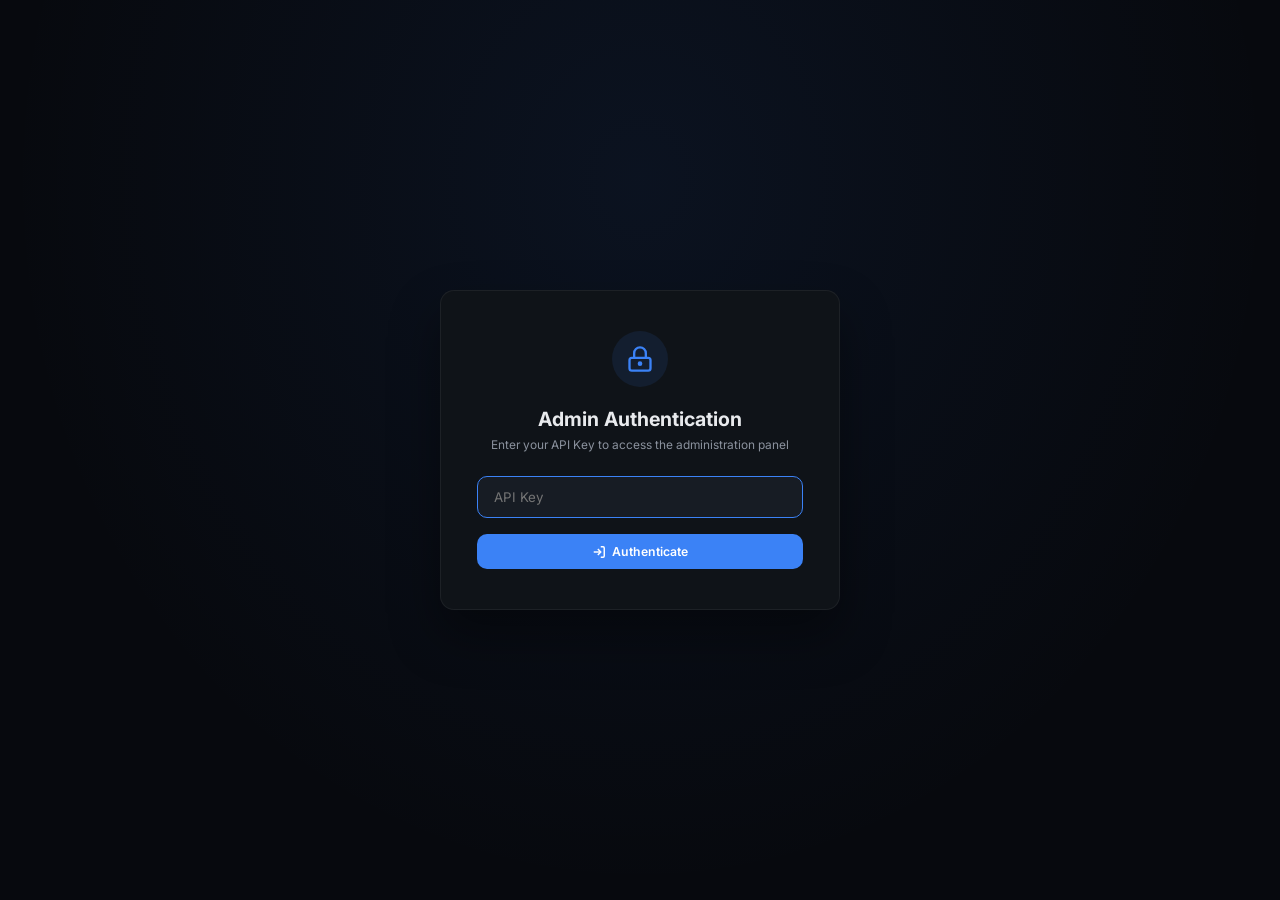
<file: admin.html>
<!DOCTYPE html>
<html lang="en">
<head>
<meta charset="utf-8">
<meta name="viewport" content="width=device-width, initial-scale=1">
<title>NF-Sawava Admin — System Administration Panel</title>
<link rel="icon" type="image/svg+xml" href="data:image/svg+xml,%3Csvg xmlns='http://www.w3.org/2000/svg' viewBox='0 0 24 24' fill='none'%3E%3Crect width='24' height='24' rx='5' fill='%2307090e'/%3E%3Cpath d='M12 2L2 7l10 5 10-5-10-5Z' stroke='%23e50914' stroke-width='2.2' stroke-linecap='round' stroke-linejoin='round'/%3E%3Cpath d='m2 17 10 5 10-5' stroke='%2306b6d4' stroke-width='2.2' stroke-linecap='round' stroke-linejoin='round'/%3E%3Cpath d='m2 12 10 5 10-5' stroke='%233b82f6' stroke-width='2.2' stroke-linecap='round' stroke-linejoin='round'/%3E%3C/svg%3E">
<link rel="preconnect" href="https://fonts.googleapis.com">
<link rel="preconnect" href="https://fonts.gstatic.com" crossorigin>
<link href="https://fonts.googleapis.com/css2?family=Inter:wght@400;500;600;700;800&family=JetBrains+Mono:wght@400;500&display=swap" rel="stylesheet">
<style>
*,*::before,*::after{box-sizing:border-box;margin:0;padding:0}
:root{
  --bg:#07090e;--surface:#0f1318;--surface2:#171c24;--border:#1e2530;
  --text:#e8eaed;--text-muted:#8b929e;--accent:#3b82f6;--accent-hover:#2563eb;
  --live:#22c55e;--hold:#eab308;--dead:#ef4444;--premium:#a855f7;
  --error-bg:rgba(239,68,68,0.1);--success-bg:rgba(34,197,94,0.1);
  --glass:rgba(15,19,24,0.85);--glass-border:rgba(255,255,255,0.06);
  --radius:10px;--radius-sm:6px;--radius-lg:14px;
}
html{font-size:14px}
body{font-family:'Inter',system-ui,-apple-system,sans-serif;background:var(--bg);color:var(--text);min-height:100vh;overflow-x:hidden}
a{color:var(--accent);text-decoration:none}
a:hover{text-decoration:underline}
button{cursor:pointer;font-family:inherit;border:none;outline:none}
input,textarea,select{font-family:inherit;outline:none;border:none}
::-webkit-scrollbar{width:6px;height:6px}
::-webkit-scrollbar-track{background:transparent}
::-webkit-scrollbar-thumb{background:var(--border);border-radius:3px}
::-webkit-scrollbar-thumb:hover{background:var(--text-muted)}

/* ─── Login Screen ─── */
#login-screen{display:flex;align-items:center;justify-content:center;min-height:100vh;padding:20px;background:radial-gradient(ellipse at 50% 20%,rgba(59,130,246,0.08),transparent 70%)}
.login-card{background:var(--surface);border:1px solid var(--glass-border);border-radius:var(--radius-lg);padding:40px 36px;width:100%;max-width:400px;text-align:center;backdrop-filter:blur(20px);box-shadow:0 25px 50px rgba(0,0,0,0.4)}
.login-card .lock-icon{width:56px;height:56px;margin:0 auto 20px;background:rgba(59,130,246,0.1);border-radius:50%;display:flex;align-items:center;justify-content:center}
.login-card .lock-icon svg{width:28px;height:28px;stroke:var(--accent);fill:none;stroke-width:2}
.login-card h1{font-size:1.4rem;font-weight:700;margin-bottom:6px}
.login-card p{color:var(--text-muted);font-size:.85rem;margin-bottom:24px}
.login-input-wrap{position:relative;margin-bottom:16px}
.login-input-wrap input{width:100%;padding:12px 16px;background:var(--surface2);color:var(--text);border:1px solid var(--border);border-radius:var(--radius);font-size:.95rem;transition:border-color .2s}
.login-input-wrap input:focus{border-color:var(--accent)}
.login-error{color:var(--dead);font-size:.82rem;margin-bottom:12px;display:none}
.btn{display:inline-flex;align-items:center;justify-content:center;gap:6px;padding:10px 20px;border-radius:var(--radius);font-size:.875rem;font-weight:600;transition:all .2s}
.btn-primary{background:var(--accent);color:#fff}
.btn-primary:hover{background:var(--accent-hover)}
.btn-primary:disabled{opacity:.5;cursor:not-allowed}
.btn-secondary{background:var(--surface2);color:var(--text);border:1px solid var(--border)}
.btn-secondary:hover{background:var(--border)}
.btn-danger{background:rgba(239,68,68,0.15);color:var(--dead);border:1px solid rgba(239,68,68,0.2)}
.btn-danger:hover{background:rgba(239,68,68,0.25)}
.btn-success{background:rgba(34,197,94,0.15);color:var(--live);border:1px solid rgba(34,197,94,0.2)}
.btn-success:hover{background:rgba(34,197,94,0.25)}
.btn-sm{padding:6px 12px;font-size:.78rem;border-radius:var(--radius-sm)}
.btn-xs{padding:4px 8px;font-size:.72rem;border-radius:4px}
.btn-icon{padding:6px;border-radius:var(--radius-sm);background:var(--surface2);color:var(--text-muted);border:1px solid var(--border);display:inline-flex;align-items:center;justify-content:center}
.btn-icon:hover{color:var(--text);background:var(--border)}
.btn-full{width:100%}

/* ─── Main Layout ─── */
#app{display:none}
.header{position:sticky;top:0;z-index:100;background:var(--glass);backdrop-filter:blur(20px);border-bottom:1px solid var(--glass-border);padding:0 24px;display:flex;align-items:center;justify-content:space-between;height:60px}
.header-left{display:flex;align-items:center;gap:12px}
.header-left .shield{width:36px;height:36px;display:flex;align-items:center;justify-content:center;background:rgba(59,130,246,0.1);border-radius:var(--radius-sm)}
.header-left .shield svg{width:22px;height:22px}
.header-title h1{font-size:1.1rem;font-weight:700;line-height:1.2}
.header-title p{font-size:.72rem;color:var(--text-muted);font-weight:500}
.header-right{display:flex;align-items:center;gap:10px}

/* ─── Tab Navigation ─── */
.tab-bar{display:flex;gap:2px;padding:8px 24px;background:var(--surface);border-bottom:1px solid var(--glass-border);overflow-x:auto}
.tab-btn{padding:8px 16px;border-radius:var(--radius-sm);font-size:.82rem;font-weight:600;color:var(--text-muted);background:transparent;transition:all .2s;white-space:nowrap;border:1px solid transparent}
.tab-btn:hover{color:var(--text);background:var(--surface2)}
.tab-btn.active{color:var(--accent);background:rgba(59,130,246,0.1);border-color:rgba(59,130,246,0.2)}

/* ─── Content Area ─── */
.content{padding:20px 24px;max-width:1400px;margin:0 auto}
.tab-panel{display:none;animation:fadeIn .25s ease}
.tab-panel.active{display:block}
@keyframes fadeIn{from{opacity:0;transform:translateY(6px)}to{opacity:1;transform:translateY(0)}}

/* ─── Cards Grid ─── */
.cards-grid{display:grid;grid-template-columns:repeat(auto-fill,minmax(200px,1fr));gap:14px;margin-bottom:20px}
.stat-card{background:var(--surface);border:1px solid var(--glass-border);border-radius:var(--radius);padding:18px;transition:border-color .2s}
.stat-card:hover{border-color:var(--border)}
.stat-card .label{font-size:.72rem;color:var(--text-muted);font-weight:500;text-transform:uppercase;letter-spacing:.5px;margin-bottom:8px}
.stat-card .value{font-size:1.5rem;font-weight:700;font-family:'JetBrains Mono','Inter',monospace}
.stat-card .sub{font-size:.72rem;color:var(--text-muted);margin-top:4px}

/* ─── Tables ─── */
.table-wrap{overflow-x:auto;background:var(--surface);border:1px solid var(--glass-border);border-radius:var(--radius);margin-top:14px}
table{width:100%;border-collapse:collapse;font-size:.82rem}
thead{background:var(--surface2)}
th{padding:10px 14px;text-align:left;font-weight:600;color:var(--text-muted);font-size:.75rem;text-transform:uppercase;letter-spacing:.5px;border-bottom:1px solid var(--border);white-space:nowrap}
td{padding:10px 14px;border-bottom:1px solid var(--glass-border);vertical-align:middle}
tr:last-child td{border-bottom:none}
tr:hover td{background:rgba(255,255,255,0.02)}

/* ─── Badges ─── */
.badge{display:inline-flex;align-items:center;padding:3px 8px;border-radius:20px;font-size:.7rem;font-weight:600;text-transform:uppercase;letter-spacing:.3px}
.badge-live,.badge-ok,.badge-premium{background:rgba(34,197,94,0.12);color:var(--live)}
.badge-dead,.badge-fail,.badge-error{background:rgba(239,68,68,0.12);color:var(--dead)}
.badge-hold{background:rgba(234,179,8,0.12);color:var(--hold)}
.badge-unverified,.badge-untested,.badge-ready{background:rgba(139,146,158,0.12);color:var(--text-muted)}

/* ─── Filter Bar ─── */
.filter-bar{display:flex;flex-wrap:wrap;gap:10px;align-items:center;margin-bottom:14px}
.filter-bar input,.filter-bar select{padding:8px 12px;background:var(--surface2);color:var(--text);border:1px solid var(--border);border-radius:var(--radius-sm);font-size:.82rem;transition:border-color .2s}
.filter-bar input:focus,.filter-bar select:focus{border-color:var(--accent)}
.filter-bar input{min-width:200px}
.filter-bar select{min-width:120px}
.filter-actions{display:flex;gap:8px;margin-left:auto}

/* ─── Pagination ─── */
.pagination{display:flex;align-items:center;justify-content:space-between;padding:12px 14px;border-top:1px solid var(--glass-border);font-size:.78rem;color:var(--text-muted)}
.pagination .page-info span{color:var(--text);font-weight:600}
.page-btns{display:flex;gap:4px}
.page-btns button{padding:6px 10px;border-radius:var(--radius-sm);background:var(--surface2);color:var(--text-muted);border:1px solid var(--border);font-size:.78rem;font-weight:500}
.page-btns button:hover:not(:disabled){background:var(--border);color:var(--text)}
.page-btns button:disabled{opacity:.4;cursor:not-allowed}
.page-btns button.active{background:rgba(59,130,246,0.15);color:var(--accent);border-color:rgba(59,130,246,0.3)}

/* ─── Action Bar ─── */
.action-bar{display:flex;flex-wrap:wrap;gap:8px;margin-bottom:16px}

/* ─── Toast ─── */
.toast-container{position:fixed;bottom:24px;right:24px;z-index:9999;display:flex;flex-direction:column;gap:8px}
.toast{padding:12px 18px;border-radius:var(--radius);font-size:.82rem;font-weight:500;display:flex;align-items:center;gap:10px;transform:translateX(120%);opacity:0;transition:all .3s cubic-bezier(.4,0,.2,1);max-width:380px;backdrop-filter:blur(12px)}
.toast.show{transform:translateX(0);opacity:1}
.toast-success{background:rgba(34,197,94,0.15);border:1px solid rgba(34,197,94,0.2);color:var(--live)}
.toast-error{background:rgba(239,68,68,0.15);border:1px solid rgba(239,68,68,0.2);color:var(--dead)}
.toast-info{background:rgba(59,130,246,0.15);border:1px solid rgba(59,130,246,0.2);color:var(--accent)}
.toast-warn{background:rgba(234,179,8,0.15);border:1px solid rgba(234,179,8,0.2);color:var(--hold)}

/* ─── Modal ─── */
.modal-overlay{position:fixed;inset:0;background:rgba(0,0,0,0.6);backdrop-filter:blur(4px);z-index:1000;display:none;align-items:center;justify-content:center;padding:20px}
.modal-overlay.show{display:flex}
.modal{background:var(--surface);border:1px solid var(--glass-border);border-radius:var(--radius-lg);width:100%;max-width:600px;max-height:85vh;overflow:hidden;display:flex;flex-direction:column;animation:modalIn .2s ease}
@keyframes modalIn{from{opacity:0;transform:scale(.95)}to{opacity:1;transform:scale(1)}}
.modal-header{display:flex;align-items:center;justify-content:space-between;padding:18px 22px;border-bottom:1px solid var(--glass-border)}
.modal-header h3{font-size:1rem;font-weight:700}
.modal-body{padding:22px;overflow-y:auto;flex:1}
.modal-footer{padding:14px 22px;border-top:1px solid var(--glass-border);display:flex;gap:8px;justify-content:flex-end}

/* ─── Spinner ─── */
.spinner{display:inline-block;width:16px;height:16px;border:2px solid var(--border);border-top-color:var(--accent);border-radius:50%;animation:spin .6s linear infinite}
@keyframes spin{to{transform:rotate(360deg)}}
.spinner-lg{width:28px;height:28px;border-width:3px}

/* ─── Progress Bar ─── */
.progress-bar{height:6px;background:var(--surface2);border-radius:3px;overflow:hidden;margin:10px 0}
.progress-bar .fill{height:100%;background:linear-gradient(90deg,var(--accent),var(--live));border-radius:3px;transition:width .3s ease;width:0%}

/* ─── Empty State ─── */
.empty-state{text-align:center;padding:48px 20px;color:var(--text-muted)}
.empty-state svg{width:48px;height:48px;margin-bottom:12px;opacity:.4}
.empty-state p{font-size:.9rem;margin-bottom:16px}

/* ─── Settings ─── */
.settings-section{background:var(--surface);border:1px solid var(--glass-border);border-radius:var(--radius);padding:20px;margin-bottom:16px}
.settings-section h3{font-size:.95rem;font-weight:700;margin-bottom:14px;display:flex;align-items:center;gap:8px}
.settings-row{display:flex;align-items:center;justify-content:space-between;padding:10px 0;border-bottom:1px solid var(--glass-border)}
.settings-row:last-child{border-bottom:none}
.settings-row .s-label{font-size:.82rem;color:var(--text-muted);font-weight:500}
.settings-row .s-value{font-size:.85rem;font-weight:600;font-family:'JetBrains Mono',monospace}
.danger-zone{border-color:rgba(239,68,68,0.2)}
.danger-zone h3{color:var(--dead)}

/* ─── Cookie Detail ─── */
.cookie-detail{background:var(--surface2);border:1px solid var(--border);border-radius:var(--radius-sm);padding:12px;font-family:'JetBrains Mono',monospace;font-size:.75rem;word-break:break-all;white-space:pre-wrap;max-height:300px;overflow-y:auto;color:var(--text-muted);line-height:1.6}

/* ─── Card colored borders ─── */
.stat-card.card-blue{border-left:3px solid var(--accent)}
.stat-card.card-purple{border-left:3px solid var(--premium)}
.stat-card.card-green{border-left:3px solid var(--live)}
.stat-card.card-red{border-left:3px solid var(--dead)}
.stat-card.card-amber{border-left:3px solid var(--hold)}

/* ─── Glassmorphism cards ─── */
.stat-card{background:rgba(15,19,24,0.7);backdrop-filter:blur(12px);-webkit-backdrop-filter:blur(12px);border:1px solid var(--glass-border);transition:all .25s ease}
.stat-card:hover{transform:translateY(-2px);box-shadow:0 8px 25px rgba(0,0,0,0.3);border-color:var(--border)}

/* ─── Gradient header ─── */
.header{background:linear-gradient(135deg,rgba(15,19,24,0.95),rgba(59,130,246,0.05));backdrop-filter:blur(20px)}
.hamburger-btn{display:none;align-items:center;justify-content:center;width:36px;height:36px;background:none;border:1px solid var(--border);border-radius:var(--radius-sm);color:var(--text);cursor:pointer}

/* ─── Tab animated underline ─── */
.tab-btn{position:relative}
.tab-btn::after{content:'';position:absolute;bottom:-1px;left:50%;width:0;height:2px;background:var(--accent);transition:all .25s ease;transform:translateX(-50%);border-radius:1px}
.tab-btn.active::after{width:60%}

/* ─── Tab badges ─── */
.tab-badge{display:inline-flex;align-items:center;justify-content:center;min-width:18px;height:18px;padding:0 5px;border-radius:9px;font-size:.65rem;font-weight:700;margin-left:5px;font-family:'JetBrains Mono',monospace}
.tab-badge-default{background:rgba(139,146,158,0.15);color:var(--text-muted)}
.tab-badge-accent{background:rgba(59,130,246,0.15);color:var(--accent)}
.tab-badge-green{background:rgba(34,197,94,0.12);color:var(--live)}

/* ─── Table row transitions ─── */
tr td{transition:background .15s ease}
tr:hover td{background:rgba(255,255,255,0.03)}

/* ─── Analytics Charts ─── */
.analytics-grid{display:grid;grid-template-columns:repeat(auto-fill,minmax(320px,1fr));gap:16px;margin-bottom:20px}
.chart-card{background:var(--surface);border:1px solid var(--glass-border);border-radius:var(--radius);padding:20px}
.chart-card h4{font-size:.82rem;font-weight:700;margin-bottom:14px;color:var(--text-muted);text-transform:uppercase;letter-spacing:.5px}
.donut-container{display:flex;align-items:center;gap:20px}
.donut-legend{display:flex;flex-direction:column;gap:6px;font-size:.78rem}
.donut-legend-item{display:flex;align-items:center;gap:8px}
.donut-legend-dot{width:10px;height:10px;border-radius:50%;flex-shrink:0}
.bar-chart{display:flex;flex-direction:column;gap:8px}
.bar-row{display:flex;align-items:center;gap:10px;font-size:.78rem}
.bar-label{width:50px;text-align:right;color:var(--text-muted);font-weight:600;text-transform:uppercase;font-size:.7rem}
.bar-track{flex:1;height:22px;background:var(--surface2);border-radius:4px;overflow:hidden;position:relative}
.bar-fill{height:100%;border-radius:4px;transition:width .5s ease;display:flex;align-items:center;padding-left:8px;font-size:.7rem;font-weight:600;color:#fff;min-width:fit-content}
.bar-value{margin-left:8px;font-family:'JetBrains Mono',monospace;font-size:.75rem;white-space:nowrap}
.sparkline-container{display:flex;align-items:flex-end;gap:3px;height:60px;padding:4px 0}
.spark-bar{flex:1;background:var(--accent);border-radius:2px 2px 0 0;transition:height .3s ease;min-width:8px;position:relative;opacity:.7}
.spark-bar:hover{opacity:1}
.spark-bar .spark-tip{display:none;position:absolute;bottom:100%;left:50%;transform:translateX(-50%);background:var(--surface2);color:var(--text);padding:2px 6px;border-radius:3px;font-size:.65rem;white-space:nowrap;margin-bottom:4px;font-family:'JetBrains Mono',monospace}
.spark-bar:hover .spark-tip{display:block}
.countries-list{display:flex;flex-direction:column;gap:6px;max-height:200px;overflow-y:auto}
.country-row{display:flex;justify-content:space-between;align-items:center;padding:6px 10px;background:var(--surface2);border-radius:var(--radius-sm);font-size:.78rem}
.country-row .c-name{font-weight:500}
.country-row .c-count{font-family:'JetBrains Mono',monospace;color:var(--text-muted);font-size:.75rem}

/* ─── Activity Log ─── */
.activity-section{margin-top:20px}
.activity-header{display:flex;align-items:center;justify-content:space-between;margin-bottom:12px}
.activity-header h3{font-size:.9rem;font-weight:700;display:flex;align-items:center;gap:8px}
.activity-toggle{display:flex;align-items:center;gap:6px;font-size:.78rem;color:var(--text-muted)}
.activity-toggle input[type="checkbox"]{accent-color:var(--accent)}
.activity-list{display:flex;flex-direction:column;gap:4px}
.activity-item{display:flex;align-items:center;gap:12px;padding:10px 14px;background:var(--surface);border:1px solid var(--glass-border);border-radius:var(--radius-sm);font-size:.78rem;animation:fadeIn .25s ease}
.activity-item .a-time{font-family:'JetBrains Mono',monospace;font-size:.72rem;color:var(--text-muted);white-space:nowrap;min-width:55px}
.activity-item .a-service{font-weight:600;text-transform:capitalize;min-width:70px}
.activity-item .a-email{color:var(--text-muted);flex:1;overflow:hidden;text-overflow:ellipsis;white-space:nowrap}

/* ─── System Health ─── */
.health-grid{display:grid;grid-template-columns:repeat(auto-fill,minmax(160px,1fr));gap:10px;margin-top:16px;margin-bottom:16px}
.health-card{background:var(--surface);border:1px solid var(--glass-border);border-radius:var(--radius-sm);padding:12px;text-align:center}
.health-card .h-label{font-size:.7rem;color:var(--text-muted);text-transform:uppercase;letter-spacing:.5px;margin-bottom:4px}
.health-card .h-value{font-size:1.1rem;font-weight:700;font-family:'JetBrains Mono',monospace}

/* ─── Button loading state ─── */
.btn.loading{pointer-events:none;opacity:.7}
.btn.loading .spinner{margin-right:4px}

/* ─── Masked key in header ─── */
.header-key{font-family:'JetBrains Mono',monospace;font-size:.72rem;color:var(--text-muted);padding:4px 8px;background:var(--surface2);border-radius:var(--radius-sm);border:1px solid var(--border)}

/* ─── Rate limit cooldown ─── */
.cooldown-bar{position:fixed;top:0;left:0;height:3px;background:var(--hold);z-index:9999;transition:width .1s linear}

/* ─── Responsive ─── */
@media(max-width:768px){
  .header{padding:0 14px;height:52px}
  .header-title h1{font-size:.95rem}
  .header-title p{display:none}
  .tab-bar{padding:6px 14px}
  .tab-btn{padding:6px 12px;font-size:.78rem}
  .content{padding:14px}
  .cards-grid{grid-template-columns:repeat(auto-fill,minmax(140px,1fr));gap:10px}
  .stat-card .value{font-size:1.2rem}
  .filter-bar{flex-direction:column;align-items:stretch}
  .filter-bar input,.filter-bar select{min-width:0;width:100%}
  .filter-actions{margin-left:0;justify-content:stretch}
  .filter-actions .btn{flex:1}
  .action-bar{flex-direction:column}
  .action-bar .btn{width:100%}
  .login-card{padding:28px 22px}
  .pagination{flex-direction:column;gap:10px}
  .btn,.btn-icon{min-height:44px;min-width:44px}
  .tab-btn{min-height:40px}
  .analytics-grid{grid-template-columns:1fr}
  .donut-container{flex-direction:column;align-items:flex-start}
  .hamburger-btn{display:flex !important}
  .tab-bar{flex-wrap:wrap}
  .header-key{display:none}
  .health-grid{grid-template-columns:repeat(2,1fr)}
}

/* ═══ MOBILE RESPONSIVENESS UPGRADE ═══ */

/* ─── General mobile touch & iOS fixes ─── */
@media(max-width:768px){
  /* iOS zoom prevention on inputs */
  input,textarea,select{font-size:16px !important}
  /* Touch optimizations */
  button,a,.btn,.btn-icon,.tab-btn{-webkit-tap-highlight-color:transparent;touch-action:manipulation}
  /* Momentum scrolling */
  .table-wrap,.modal-body,.countries-list,.activity-list,.cookie-detail{-webkit-overflow-scrolling:touch}
  /* Hide scrollbars on nav */
  .tab-bar::-webkit-scrollbar,.mobile-bottom-nav::-webkit-scrollbar{display:none}
  .tab-bar,.mobile-bottom-nav{-ms-overflow-style:none;scrollbar-width:none}
  /* Safe area padding */
  body{padding-top:env(safe-area-inset-top);padding-left:env(safe-area-inset-left);padding-right:env(safe-area-inset-right)}
}

/* ─── 1. Bottom Navigation Bar (mobile ≤768px) ─── */
.mobile-bottom-nav{display:none}
@media(max-width:768px){
  /* Hide desktop tab bar on mobile */
  .tab-bar{display:none !important}
  /* Show bottom nav */
  .mobile-bottom-nav{
    display:flex;
    position:fixed;
    bottom:0;left:0;right:0;
    z-index:200;
    height:56px;
    padding-bottom:env(safe-area-inset-bottom);
    background:linear-gradient(135deg,rgba(15,19,24,0.97),rgba(59,130,246,0.04));
    backdrop-filter:blur(20px);-webkit-backdrop-filter:blur(20px);
    border-top:1px solid var(--glass-border);
    justify-content:space-around;
    align-items:center;
    box-shadow:0 -4px 20px rgba(0,0,0,0.4);
  }
  .mobile-bottom-nav .bnav-item{
    display:flex;flex-direction:column;align-items:center;justify-content:center;
    gap:2px;padding:4px 0;flex:1;
    color:var(--text-muted);font-size:.6rem;font-weight:600;
    text-transform:uppercase;letter-spacing:.3px;
    cursor:pointer;transition:color .2s;
    -webkit-tap-highlight-color:transparent;
    touch-action:manipulation;
    position:relative;
  }
  .mobile-bottom-nav .bnav-item svg{width:22px;height:22px;stroke-width:1.8;transition:all .2s}
  .mobile-bottom-nav .bnav-item.active{color:var(--accent)}
  .mobile-bottom-nav .bnav-item.active svg{stroke:var(--accent);transform:scale(1.08)}
  .mobile-bottom-nav .bnav-item.active::before{
    content:'';position:absolute;top:-1px;left:25%;right:25%;
    height:2px;background:var(--accent);border-radius:0 0 2px 2px;
  }
  .mobile-bottom-nav .bnav-item .bnav-badge{
    position:absolute;top:2px;right:calc(50% - 18px);
    min-width:14px;height:14px;padding:0 3px;
    border-radius:7px;font-size:.55rem;font-weight:700;
    background:var(--accent);color:#fff;
    display:flex;align-items:center;justify-content:center;
    font-family:'JetBrains Mono',monospace;
  }
  /* Add bottom padding to content so it's not hidden behind bottom nav */
  .content{padding-bottom:72px !important}
  /* Move toasts above bottom nav */
  .toast-container{bottom:calc(64px + env(safe-area-inset-bottom)) !important}
}

/* ─── 2. Compact Header (mobile) ─── */
@media(max-width:768px){
  .header{height:48px !important;padding:0 12px !important}
  .header-left .shield{width:28px !important;height:28px !important}
  .header-left .shield svg{width:16px !important;height:16px !important}
  .header-left{gap:8px !important}
  .header-title h1{font-size:.88rem !important}
  /* Hide dashboard & logout buttons, show kebab menu */
  .header-right>a.btn,.header-right>.btn-danger{display:none !important}
  .header-right .header-key{display:none !important}
  /* Kebab menu button */
  .kebab-menu-btn{
    display:flex !important;
    align-items:center;justify-content:center;
    width:36px;height:36px;
    background:var(--surface2);border:1px solid var(--border);
    border-radius:var(--radius-sm);color:var(--text);
    cursor:pointer;font-size:1.2rem;line-height:1;
    -webkit-tap-highlight-color:transparent;
  }
  .kebab-dropdown{
    display:none;position:absolute;top:44px;right:12px;
    background:var(--surface);border:1px solid var(--border);
    border-radius:var(--radius);padding:4px;min-width:160px;
    box-shadow:0 12px 32px rgba(0,0,0,0.5);z-index:300;
  }
  .kebab-dropdown.show{display:block}
  .kebab-dropdown a,.kebab-dropdown button{
    display:flex;align-items:center;gap:8px;
    width:100%;padding:10px 14px;border-radius:var(--radius-sm);
    font-size:.82rem;font-weight:500;color:var(--text);
    background:transparent;border:none;text-align:left;
    cursor:pointer;text-decoration:none;
  }
  .kebab-dropdown a:hover,.kebab-dropdown button:hover{background:var(--surface2)}
  .kebab-dropdown button.dd-danger{color:var(--dead)}
}
/* Hide kebab on desktop */
.kebab-menu-btn{display:none}
.kebab-dropdown{display:none}

/* ─── 3. Tables → Card View (mobile ≤768px) ─── */
@media(max-width:768px){
  /* History table: card layout */
  #panel-history .table-wrap table thead{display:none}
  #panel-history .table-wrap table,
  #panel-history .table-wrap table tbody{display:block;width:100%}
  #panel-history .table-wrap table tr{
    display:grid;grid-template-columns:1fr 1fr;
    gap:4px 10px;padding:14px;margin-bottom:8px;
    background:var(--surface2);border:1px solid var(--glass-border);
    border-radius:var(--radius);position:relative;
  }
  #panel-history .table-wrap table tr:hover td{background:transparent}
  #panel-history .table-wrap table td{
    padding:2px 0 !important;border:none !important;
    font-size:.78rem !important;white-space:normal !important;
    overflow:visible !important;text-overflow:unset !important;
    max-width:none !important;
  }
  /* ID: hidden on mobile */
  #panel-history .table-wrap table td:nth-child(1){display:none}
  /* Date: full width top */
  #panel-history .table-wrap table td:nth-child(2){grid-column:1/-1;font-size:.72rem !important;color:var(--text-muted)}
  /* Type */
  #panel-history .table-wrap table td:nth-child(3){font-weight:600}
  #panel-history .table-wrap table td:nth-child(3)::before{content:'Type: ';font-size:.65rem;color:var(--text-muted);text-transform:uppercase}
  /* Status: badge top-right */
  #panel-history .table-wrap table td:nth-child(4){position:absolute;top:12px;right:12px}
  /* Plan */
  #panel-history .table-wrap table td:nth-child(5)::before{content:'Plan: ';font-size:.65rem;color:var(--text-muted);text-transform:uppercase}
  /* Billing */
  #panel-history .table-wrap table td:nth-child(6)::before{content:'Billing: ';font-size:.65rem;color:var(--text-muted);text-transform:uppercase}
  /* Country */
  #panel-history .table-wrap table td:nth-child(7)::before{content:'Country: ';font-size:.65rem;color:var(--text-muted);text-transform:uppercase}
  /* Route */
  #panel-history .table-wrap table td:nth-child(8)::before{content:'Route: ';font-size:.65rem;color:var(--text-muted);text-transform:uppercase}
  /* Email: full width */
  #panel-history .table-wrap table td:nth-child(9){grid-column:1/-1;word-break:break-all}
  #panel-history .table-wrap table td:nth-child(9)::before{content:'Email: ';font-size:.65rem;color:var(--text-muted);text-transform:uppercase}
  /* Actions: full width */
  #panel-history .table-wrap table td:nth-child(10){grid-column:1/-1;display:flex;gap:8px;padding-top:6px !important;border-top:1px solid var(--glass-border) !important}
  /* Empty state row */
  #panel-history .table-wrap table tr:has(td[colspan]){display:block}
  #panel-history .table-wrap table td[colspan]{display:block !important;grid-column:unset}

  /* Proxy table: card layout */
  #panel-proxies .table-wrap table thead{display:none}
  #panel-proxies .table-wrap table,
  #panel-proxies .table-wrap table tbody{display:block;width:100%}
  #panel-proxies .table-wrap table tr{
    display:flex;flex-wrap:wrap;align-items:center;
    gap:6px 12px;padding:12px 14px;margin-bottom:6px;
    background:var(--surface2);border:1px solid var(--glass-border);
    border-radius:var(--radius);
  }
  #panel-proxies .table-wrap table tr:hover td{background:transparent}
  #panel-proxies .table-wrap table td{
    padding:0 !important;border:none !important;
  }
  /* Proxy address: full width */
  #panel-proxies .table-wrap table td:nth-child(1){flex:1 1 100%;font-size:.72rem !important;word-break:break-all;white-space:normal !important;max-width:none !important}
  /* Status pill */
  #panel-proxies .table-wrap table td:nth-child(2){order:2}
  /* Latency */
  #panel-proxies .table-wrap table td:nth-child(3){order:3;font-size:.75rem !important}
  /* Last tested */
  #panel-proxies .table-wrap table td:nth-child(4){order:4;font-size:.72rem !important;color:var(--text-muted)}
  /* Actions */
  #panel-proxies .table-wrap table td:nth-child(5){order:5;margin-left:auto}
  /* Empty state */
  #panel-proxies .table-wrap table tr:has(td[colspan]){display:block}
  #panel-proxies .table-wrap table td[colspan]{display:block !important}

  /* API Keys table: card layout */
  #panel-apikeys .table-wrap table thead{display:none}
  #panel-apikeys .table-wrap table,
  #panel-apikeys .table-wrap table tbody{display:block;width:100%}
  #panel-apikeys .table-wrap table tr{
    display:grid;grid-template-columns:1fr 1fr;
    gap:4px 10px;padding:14px;margin-bottom:8px;
    background:var(--surface2);border:1px solid var(--glass-border);
    border-radius:var(--radius);position:relative;
  }
  #panel-apikeys .table-wrap table tr:hover td{background:transparent}
  #panel-apikeys .table-wrap table td{
    padding:2px 0 !important;border:none !important;
    font-size:.78rem !important;white-space:normal !important;
  }
  /* ID: small */
  #panel-apikeys .table-wrap table td:nth-child(1){font-size:.68rem !important;color:var(--text-muted)}
  #panel-apikeys .table-wrap table td:nth-child(1)::before{content:'#';font-size:.65rem}
  /* Label: prominent */
  #panel-apikeys .table-wrap table td:nth-child(2){font-weight:600;font-size:.88rem !important}
  /* Key masked: full width */
  #panel-apikeys .table-wrap table td:nth-child(3){grid-column:1/-1;word-break:break-all}
  /* Created */
  #panel-apikeys .table-wrap table td:nth-child(4)::before{content:'Created: ';font-size:.65rem;color:var(--text-muted)}
  /* Last used */
  #panel-apikeys .table-wrap table td:nth-child(5)::before{content:'Last used: ';font-size:.65rem;color:var(--text-muted)}
  /* Status: absolute top-right */
  #panel-apikeys .table-wrap table td:nth-child(6){position:absolute;top:12px;right:12px}
  /* Actions: full width */
  #panel-apikeys .table-wrap table td:nth-child(7){grid-column:1/-1;display:flex;gap:8px;padding-top:6px !important;border-top:1px solid var(--glass-border) !important}
  /* Empty state */
  #panel-apikeys .table-wrap table tr:has(td[colspan]){display:block}
  #panel-apikeys .table-wrap table td[colspan]{display:block !important;grid-column:unset}
}

/* ─── 4. Filter Bar (mobile ≤768px) ─── */
@media(max-width:768px){
  .filter-bar{
    position:sticky;top:48px;z-index:50;
    background:var(--bg);padding:10px 0;margin:0 -14px;
    padding-left:14px;padding-right:14px;
    border-bottom:1px solid var(--glass-border);
  }
  .filter-bar input,.filter-bar select{
    width:100% !important;min-width:0 !important;
    padding:10px 14px !important;border-radius:var(--radius) !important;
    font-size:16px !important;
  }
  .filter-actions{
    width:100%;margin-left:0 !important;
    display:flex !important;gap:8px !important;
  }
  .filter-actions .btn{flex:1;min-height:44px}
}

/* ─── 5. Action Buttons (mobile ≤768px) ─── */
@media(max-width:768px){
  .action-bar{
    display:grid !important;
    grid-template-columns:1fr 1fr;
    gap:8px !important;
  }
  .action-bar .btn{
    width:100% !important;
    min-height:48px !important;
    font-size:.78rem !important;
    justify-content:center;
    border-radius:var(--radius) !important;
  }
  .action-bar .btn svg{flex-shrink:0}
  .action-bar .btn-danger{border:1px solid rgba(239,68,68,0.3) !important}
  /* If odd number of buttons, last one spans full width */
  .action-bar .btn:last-child:nth-child(odd){grid-column:1/-1}
}

/* ─── 6. Modal → Bottom Sheet (mobile ≤768px) ─── */
@media(max-width:768px){
  .modal-overlay{align-items:flex-end !important;padding:0 !important}
  .modal{
    border-radius:16px 16px 0 0 !important;
    max-height:85vh !important;
    animation:modalSlideUp .3s cubic-bezier(.4,0,.2,1) !important;
    padding-bottom:env(safe-area-inset-bottom);
  }
  @keyframes modalSlideUp{from{opacity:0;transform:translateY(100%)}to{opacity:1;transform:translateY(0)}}
  .modal-header{padding:10px 22px 14px !important;position:relative}
  /* Drag handle */
  .modal-header::before{
    content:'';position:absolute;top:8px;left:50%;transform:translateX(-50%);
    width:36px;height:4px;background:var(--border);border-radius:2px;
  }
  .modal-body{padding:16px 20px !important;overflow-y:auto;-webkit-overflow-scrolling:touch}
  .modal-footer{padding:12px 20px !important;padding-bottom:calc(12px + env(safe-area-inset-bottom)) !important}
  .modal-footer .btn{min-height:44px;flex:1}
}

/* ─── 7. Overview Cards (mobile) ─── */
@media(max-width:768px){
  .cards-grid{grid-template-columns:repeat(2,1fr) !important;gap:10px !important}
  .stat-card .value{font-size:1.3rem !important}
  .stat-card .label{font-size:.68rem !important}
  .stat-card{padding:14px !important}
  /* Activity log: compact single-line */
  .activity-item{
    padding:8px 12px !important;gap:8px !important;
    font-size:.75rem !important;
  }
  .activity-item .a-email{
    overflow:hidden !important;text-overflow:ellipsis !important;
    white-space:nowrap !important;max-width:120px;
  }
  .activity-item .a-time{min-width:42px !important;font-size:.68rem !important}
  .activity-item .a-service{min-width:55px !important;font-size:.72rem !important}
}

/* ─── 8. Analytics (mobile) ─── */
@media(max-width:768px){
  .analytics-grid{grid-template-columns:1fr !important}
  .donut-container{flex-direction:column !important;align-items:center !important;gap:14px !important}
  .donut-container svg{width:90px !important;height:90px !important}
  .donut-legend{flex-direction:row !important;flex-wrap:wrap !important;gap:6px 12px !important;justify-content:center}
  .sparkline-container{width:100%}
  .countries-list{
    display:flex !important;flex-direction:row !important;flex-wrap:nowrap !important;
    overflow-x:auto !important;gap:8px !important;
    max-height:none !important;padding:4px 0;
    -webkit-overflow-scrolling:touch;
  }
  .country-row{
    flex-shrink:0 !important;
    padding:6px 12px !important;border-radius:20px !important;
    font-size:.72rem !important;white-space:nowrap;
    background:var(--surface2) !important;
    border:1px solid var(--glass-border);
  }
  .chart-card{padding:16px !important}
  .chart-card h4{font-size:.75rem !important;margin-bottom:10px !important}
}

/* ─── 9. Login Screen (mobile) ─── */
@media(max-width:768px){
  #login-screen{min-height:100dvh !important;padding:16px !important}
  .login-card{padding:24px 20px !important}
  .login-card h1{font-size:1.2rem !important}
  .login-input-wrap input{font-size:16px !important;padding:14px 16px !important}
  #login-btn,.login-card .btn{min-height:48px !important;font-size:.9rem !important}
}

/* ─── 10. Small phones (≤480px) ─── */
@media(max-width:480px){
  html{font-size:13px}
  .header-title h1{font-size:.82rem !important}
  .cards-grid{grid-template-columns:1fr !important}
  .stat-card .value{font-size:1.5rem !important}
  .stat-card{padding:16px !important}
  .content{padding:10px !important;padding-bottom:72px !important}
  .header{padding:0 10px !important}
  .health-grid{grid-template-columns:1fr 1fr !important;gap:6px !important}
  .health-card{padding:10px !important}
  .health-card .h-value{font-size:.95rem !important}
  .action-bar{grid-template-columns:1fr !important}
  .filter-bar{margin:0 -10px !important;padding-left:10px !important;padding-right:10px !important}
  .mobile-bottom-nav{height:52px}
  .mobile-bottom-nav .bnav-item{font-size:.55rem}
  .mobile-bottom-nav .bnav-item svg{width:20px;height:20px}
  .settings-section{padding:14px !important}
  .settings-row{flex-direction:column;align-items:flex-start;gap:2px}
  .settings-row .s-value{font-size:.78rem}
  /* Pagination compact */
  .pagination{padding:10px !important;font-size:.72rem !important}
  .page-btns button{padding:4px 8px !important;font-size:.72rem !important}
  /* Modal adjustments */
  .modal-body{padding:14px 16px !important}
  .modal-header h3{font-size:.9rem !important}
  /* Login */
  .login-card{max-width:100%}
  .lock-icon{width:48px !important;height:48px !important}
  .lock-icon svg{width:24px !important;height:24px !important}
  /* Activity */
  .activity-item .a-email{max-width:80px !important}
}
</style>
</head>
<body>

<!-- ═══ LOGIN SCREEN ═══ -->
<div id="login-screen">
  <div class="login-card">
    <div class="lock-icon">
      <svg viewBox="0 0 24 24" stroke-linecap="round" stroke-linejoin="round"><rect x="3" y="11" width="18" height="11" rx="2"/><path d="M7 11V7a5 5 0 0 1 10 0v4"/><circle cx="12" cy="16" r="1"/></svg>
    </div>
    <h1>Admin Authentication</h1>
    <p>Enter your API Key to access the administration panel</p>
    <div class="login-input-wrap">
      <input type="password" id="login-pin" placeholder="API Key" autocomplete="off" autofocus>
    </div>
    <div class="login-error" id="login-error"></div>
    <button class="btn btn-primary btn-full" id="login-btn" onclick="doLogin()">
      <svg width="14" height="14" viewBox="0 0 24 24" fill="none" stroke="currentColor" stroke-width="2.5"><path d="M15 3h4a2 2 0 0 1 2 2v14a2 2 0 0 1-2 2h-4"/><polyline points="10 17 15 12 10 7"/><line x1="15" y1="12" x2="3" y2="12"/></svg>
      Authenticate
    </button>
  </div>
</div>

<!-- ═══ MAIN APP ═══ -->
<div id="app">
  <!-- Header -->
  <div class="header">
    <div class="header-left">
      <div class="shield">
        <svg viewBox="0 0 24 24" fill="none" stroke-width="2" stroke-linecap="round" stroke-linejoin="round">
          <path d="M12 22s8-4 8-10V5l-8-3-8 3v7c0 6 8 10 8 10z" stroke="#3b82f6" fill="rgba(59,130,246,0.1)"/>
          <polyline points="9 12 11 14 15 10" stroke="#22c55e" stroke-width="2.5"/>
        </svg>
      </div>
      <div class="header-title">
        <h1>NF-Sawava Admin</h1>
        <p>System Administration Panel</p>
      </div>
    </div>
    <div class="header-right">
      <span class="header-key" id="header-masked-key" title="Active API Key"></span>
      <a href="/" class="btn btn-secondary btn-sm">
        <svg width="14" height="14" viewBox="0 0 24 24" fill="none" stroke="currentColor" stroke-width="2"><path d="m3 9 9-7 9 7v11a2 2 0 0 1-2 2H5a2 2 0 0 1-2-2z"/><polyline points="9 22 9 12 15 12 15 22"/></svg>
        Dashboard
      </a>
      <button class="btn btn-danger btn-sm" onclick="doLogout()">
        <svg width="14" height="14" viewBox="0 0 24 24" fill="none" stroke="currentColor" stroke-width="2"><path d="M9 21H5a2 2 0 0 1-2-2V5a2 2 0 0 1 2-2h4"/><polyline points="16 17 21 12 16 7"/><line x1="21" y1="12" x2="9" y2="12"/></svg>
        Logout
      </button>
      <!-- Mobile kebab menu -->
      <button class="kebab-menu-btn" onclick="toggleKebabMenu(event)" aria-label="Menu">⋮</button>
      <div class="kebab-dropdown" id="kebab-dropdown">
        <a href="/">
          <svg width="14" height="14" viewBox="0 0 24 24" fill="none" stroke="currentColor" stroke-width="2"><path d="m3 9 9-7 9 7v11a2 2 0 0 1-2 2H5a2 2 0 0 1-2-2z"/><polyline points="9 22 9 12 15 12 15 22"/></svg>
          Dashboard
        </a>
        <button onclick="switchTab('apikeys');closeKebabMenu()">
          <svg width="14" height="14" viewBox="0 0 24 24" fill="none" stroke="currentColor" stroke-width="2"><path d="m21 2-2 2m-7.61 7.61a5.5 5.5 0 1 1-7.778 7.778 5.5 5.5 0 0 1 7.777-7.777zm0 0L15.5 7.5m0 0 3 3L22 7l-3-3m-3.5 3.5L19 4"/></svg>
          API Keys
        </button>
        <button class="dd-danger" onclick="doLogout();closeKebabMenu()">
          <svg width="14" height="14" viewBox="0 0 24 24" fill="none" stroke="currentColor" stroke-width="2"><path d="M9 21H5a2 2 0 0 1-2-2V5a2 2 0 0 1 2-2h4"/><polyline points="16 17 21 12 16 7"/><line x1="21" y1="12" x2="9" y2="12"/></svg>
          Logout
        </button>
      </div>
    </div>
  </div>

  <!-- Tab Bar -->
  <div class="tab-bar" id="tab-bar">
    <button class="tab-btn active" data-tab="overview" onclick="switchTab('overview')">
      <svg width="14" height="14" viewBox="0 0 24 24" fill="none" stroke="currentColor" stroke-width="2" style="vertical-align:-2px;margin-right:4px"><rect x="3" y="3" width="7" height="7" rx="1"/><rect x="14" y="3" width="7" height="7" rx="1"/><rect x="3" y="14" width="7" height="7" rx="1"/><rect x="14" y="14" width="7" height="7" rx="1"/></svg>
      Overview
    </button>
    <button class="tab-btn" data-tab="history" onclick="switchTab('history')">
      <svg width="14" height="14" viewBox="0 0 24 24" fill="none" stroke="currentColor" stroke-width="2" style="vertical-align:-2px;margin-right:4px"><circle cx="12" cy="12" r="10"/><polyline points="12 6 12 12 16 14"/></svg>
      History<span class="tab-badge tab-badge-default" id="tab-badge-history"></span>
    </button>
    <button class="tab-btn" data-tab="analytics" onclick="switchTab('analytics')">
      <svg width="14" height="14" viewBox="0 0 24 24" fill="none" stroke="currentColor" stroke-width="2" style="vertical-align:-2px;margin-right:4px"><path d="M18 20V10"/><path d="M12 20V4"/><path d="M6 20v-6"/></svg>
      Analytics
    </button>
    <button class="tab-btn" data-tab="proxies" onclick="switchTab('proxies')">
      <svg width="14" height="14" viewBox="0 0 24 24" fill="none" stroke="currentColor" stroke-width="2" style="vertical-align:-2px;margin-right:4px"><path d="M12 2L2 7l10 5 10-5-10-5Z"/><path d="m2 17 10 5 10-5"/><path d="m2 12 10 5 10-5"/></svg>
      Proxies<span class="tab-badge tab-badge-green" id="tab-badge-proxies"></span>
    </button>
    <button class="tab-btn" data-tab="apikeys" onclick="switchTab('apikeys')">
      <svg width="14" height="14" viewBox="0 0 24 24" fill="none" stroke="currentColor" stroke-width="2" style="vertical-align:-2px;margin-right:4px"><path d="m21 2-2 2m-7.61 7.61a5.5 5.5 0 1 1-7.778 7.778 5.5 5.5 0 0 1 7.777-7.777zm0 0L15.5 7.5m0 0 3 3L22 7l-3-3m-3.5 3.5L19 4"/></svg>
      API Keys<span class="tab-badge tab-badge-accent" id="tab-badge-apikeys"></span>
    </button>
    <button class="tab-btn" data-tab="settings" onclick="switchTab('settings')">
      <svg width="14" height="14" viewBox="0 0 24 24" fill="none" stroke="currentColor" stroke-width="2" style="vertical-align:-2px;margin-right:4px"><circle cx="12" cy="12" r="3"/><path d="M12 1v2M12 21v2M4.22 4.22l1.42 1.42M18.36 18.36l1.42 1.42M1 12h2M21 12h2M4.22 19.78l1.42-1.42M18.36 5.64l1.42-1.42"/></svg>
      Settings
    </button>
  </div>

  <!-- Content -->
  <div class="content">

    <!-- ═══ OVERVIEW TAB ═══ -->
    <div class="tab-panel active" id="panel-overview">
      <div class="cards-grid" id="overview-cards">
        <div class="stat-card card-blue"><div class="label">Version</div><div class="value" id="ov-version">—</div><div class="sub" id="ov-codename"></div></div>
        <div class="stat-card card-blue"><div class="label">Uptime</div><div class="value" id="ov-uptime">—</div><div class="sub">since start</div></div>
        <div class="stat-card card-blue"><div class="label">Python</div><div class="value" id="ov-python">—</div></div>
        <div class="stat-card card-purple"><div class="label">Services</div><div class="value" id="ov-services">—</div></div>
        <div class="stat-card card-purple"><div class="label">History Count</div><div class="value" id="ov-history">—</div></div>
        <div class="stat-card card-blue"><div class="label">Proxy Count</div><div class="value" id="ov-proxies">—</div><div class="sub" id="ov-proxy-sub"></div></div>
        <div class="stat-card card-green"><div class="label">Healthy Proxies</div><div class="value" id="ov-healthy" style="color:var(--live)">—</div></div>
        <div class="stat-card card-red"><div class="label">Dead Proxies</div><div class="value" id="ov-dead" style="color:var(--dead)">—</div></div>
        <div class="stat-card card-amber"><div class="label">DB Size</div><div class="value" id="ov-dbsize">—</div></div>
        <div class="stat-card card-amber"><div class="label">Memory Usage</div><div class="value" id="ov-memory">—</div></div>
      </div>
      <!-- System Health Monitor -->
      <div class="health-grid" id="health-monitor">
        <div class="health-card"><div class="h-label">CPU Usage</div><div class="h-value" id="health-cpu">—</div></div>
        <div class="health-card"><div class="h-label">Memory</div><div class="h-value" id="health-mem">—</div></div>
        <div class="health-card"><div class="h-label">Checks/min</div><div class="h-value" id="health-cpm">—</div></div>
        <div class="health-card"><div class="h-label">Uptime</div><div class="h-value" id="health-uptime">—</div></div>
      </div>
      <div class="action-bar">
        <button class="btn btn-secondary btn-sm" onclick="quickRestart()" id="btn-restart">
          <svg width="14" height="14" viewBox="0 0 24 24" fill="none" stroke="currentColor" stroke-width="2"><polyline points="23 4 23 10 17 10"/><path d="M20.49 15a9 9 0 1 1-2.12-9.36L23 10"/></svg>
          Restart Server
        </button>
        <button class="btn btn-secondary btn-sm" onclick="reloadProxies()">
          <svg width="14" height="14" viewBox="0 0 24 24" fill="none" stroke="currentColor" stroke-width="2"><path d="M21.5 2v6h-6"/><path d="M2.5 22v-6h6"/><path d="M2 11.5a10 10 0 0 1 18.8-4.3"/><path d="M22 12.5a10 10 0 0 1-18.8 4.2"/></svg>
          Reload Proxies
        </button>
        <button class="btn btn-secondary btn-sm" onclick="clearLogs()">
          <svg width="14" height="14" viewBox="0 0 24 24" fill="none" stroke="currentColor" stroke-width="2"><path d="M3 6h18"/><path d="M19 6v14c0 1-1 2-2 2H7c-1 0-2-1-2-2V6"/><path d="M8 6V4c0-1 1-2 2-2h4c1 0 2 1 2 2v2"/></svg>
          Clear Logs
        </button>
        <button class="btn btn-secondary btn-sm" onclick="backupDatabase()" id="btn-backup">
          <svg width="14" height="14" viewBox="0 0 24 24" fill="none" stroke="currentColor" stroke-width="2"><path d="M21 15v4a2 2 0 0 1-2 2H5a2 2 0 0 1-2-2v-4"/><polyline points="17 8 12 3 7 8"/><line x1="12" y1="3" x2="12" y2="15"/></svg>
          Backup Database
        </button>
        <button class="btn btn-secondary btn-sm" onclick="exportAllHistory()" id="btn-export-all">
          <svg width="14" height="14" viewBox="0 0 24 24" fill="none" stroke="currentColor" stroke-width="2"><path d="M21 15v4a2 2 0 0 1-2 2H5a2 2 0 0 1-2-2v-4"/><polyline points="7 10 12 15 17 10"/><line x1="12" y1="15" x2="12" y2="3"/></svg>
          Export All History
        </button>
        <button class="btn btn-secondary btn-sm" onclick="loadOverview()">
          <svg width="14" height="14" viewBox="0 0 24 24" fill="none" stroke="currentColor" stroke-width="2"><polyline points="1 4 1 10 7 10"/><path d="M3.51 15a9 9 0 1 0 2.13-9.36L1 10"/></svg>
          Refresh
        </button>
      </div>
      <!-- Real-time Activity Log -->
      <div class="activity-section">
        <div class="activity-header">
          <h3>
            <svg width="16" height="16" viewBox="0 0 24 24" fill="none" stroke="var(--accent)" stroke-width="2"><polyline points="22 12 18 12 15 21 9 3 6 12 2 12"/></svg>
            Recent Activity
          </h3>
          <label class="activity-toggle">
            <input type="checkbox" id="activity-auto-refresh" checked onchange="toggleActivityRefresh()"> Auto-refresh
          </label>
        </div>
        <div class="activity-list" id="activity-list">
          <div class="empty-state"><p>Loading activity...</p></div>
        </div>
      </div>
    </div>

    <!-- ═══ HISTORY TAB ═══ -->
    <div class="tab-panel" id="panel-history">
      <div class="filter-bar">
        <input type="text" id="hist-search" placeholder="Search email, country, plan..." onkeydown="if(event.key==='Enter')loadHistory()">
        <select id="hist-status" onchange="loadHistory()">
          <option value="">All Status</option>
          <option value="LIVE">LIVE</option>
          <option value="DEAD">DEAD</option>
          <option value="HOLD">HOLD</option>
          <option value="ERROR">ERROR</option>
          <option value="PREMIUM">PREMIUM</option>
          <option value="FREE">FREE</option>
        </select>
        <select id="hist-type" onchange="loadHistory()">
          <option value="">All Types</option>
          <option value="netflix">Netflix</option>
          <option value="disney">Disney+</option>
          <option value="crunchyroll">Crunchyroll</option>
          <option value="expressvpn">ExpressVPN</option>
          <option value="spotify">Spotify</option>
          <option value="outlook">Outlook</option>
          <option value="hotmail">Hotmail</option>
          <option value="openai">OpenAI</option>
        </select>
        <div class="filter-actions">
          <button class="btn btn-primary btn-sm" onclick="loadHistory()">Search</button>
          <button class="btn btn-secondary btn-sm" onclick="exportHistoryCSV()">
            <svg width="12" height="12" viewBox="0 0 24 24" fill="none" stroke="currentColor" stroke-width="2"><path d="M21 15v4a2 2 0 0 1-2 2H5a2 2 0 0 1-2-2v-4"/><polyline points="7 10 12 15 17 10"/><line x1="12" y1="15" x2="12" y2="3"/></svg>
            Export CSV
          </button>
        </div>
      </div>

      <div class="action-bar">
        <button class="btn btn-danger btn-sm" onclick="confirmAction('Clear dead results only?',()=>clearHistory(true))">Clear Dead</button>
        <button class="btn btn-danger btn-sm" onclick="confirmAction('Clear ALL history? This cannot be undone.',()=>clearHistory(false))">Clear All</button>
      </div>
      <div class="table-wrap">
        <table>
          <thead><tr><th>ID</th><th>Date</th><th>Type</th><th>Status</th><th>Plan</th><th>Billing</th><th>Country</th><th>Route</th><th>Email</th><th>Actions</th></tr></thead>
          <tbody id="hist-tbody"><tr><td colspan="10" class="empty-state"><p>Loading...</p></td></tr></tbody>
        </table>
        <div class="pagination" id="hist-pagination"></div>
      </div>
    </div>

    <!-- ═══ ANALYTICS TAB ═══ -->
    <div class="tab-panel" id="panel-analytics">
      <div class="analytics-grid">
        <div class="chart-card">
          <h4>Service Distribution</h4>
          <div class="donut-container" id="chart-services">
            <div class="empty-state"><p>Loading...</p></div>
          </div>
        </div>
        <div class="chart-card">
          <h4>Status Breakdown</h4>
          <div class="bar-chart" id="chart-status">
            <div class="empty-state"><p>Loading...</p></div>
          </div>
        </div>
        <div class="chart-card">
          <h4>Daily Check Volume (7 days)</h4>
          <div class="sparkline-container" id="chart-daily">
            <div class="empty-state"><p>Loading...</p></div>
          </div>
        </div>
        <div class="chart-card">
          <h4>Top Countries</h4>
          <div class="countries-list" id="chart-countries">
            <div class="empty-state"><p>Loading...</p></div>
          </div>
        </div>
      </div>
      <div class="cards-grid">
        <div class="stat-card card-green"><div class="label">Hit Rate</div><div class="value" id="analytics-hitrate">—</div></div>
        <div class="stat-card card-purple"><div class="label">Total Checks</div><div class="value" id="analytics-total">—</div></div>
        <div class="stat-card card-blue"><div class="label">Live Accounts</div><div class="value" id="analytics-live" style="color:var(--live)">—</div></div>
        <div class="stat-card card-red"><div class="label">Dead Accounts</div><div class="value" id="analytics-dead" style="color:var(--dead)">—</div></div>
      </div>
    </div>

    <!-- ═══ PROXIES TAB ═══ -->
    <div class="tab-panel" id="panel-proxies">
      <div class="cards-grid" id="proxy-cards">
        <div class="stat-card"><div class="label">Total</div><div class="value" id="px-total">—</div></div>
        <div class="stat-card"><div class="label">Healthy</div><div class="value" id="px-healthy" style="color:var(--live)">—</div></div>
        <div class="stat-card"><div class="label">Cooldown</div><div class="value" id="px-cooldown" style="color:var(--hold,#f59e0b)">—</div></div>
        <div class="stat-card"><div class="label">Dead</div><div class="value" id="px-dead" style="color:var(--dead)">—</div></div>
        <div class="stat-card"><div class="label">Unverified</div><div class="value" id="px-unverified" style="color:var(--text-muted)">—</div></div>
        <div class="stat-card"><div class="label">Avg Latency</div><div class="value" id="px-latency">—</div><div class="sub">ms</div></div>
      </div>
      <!-- Test Progress -->
      <div id="proxy-test-progress" style="display:none;margin-bottom:16px">
        <div style="display:flex;justify-content:space-between;font-size:.78rem;color:var(--text-muted);margin-bottom:4px">
          <span>Testing proxies... <span id="pxt-tested">0</span>/<span id="pxt-total">0</span></span>
          <span><span id="pxt-healthy" style="color:var(--live)">0</span> healthy · <span id="pxt-dead" style="color:var(--dead)">0</span> dead</span>
        </div>
        <div class="progress-bar"><div class="fill" id="pxt-bar"></div></div>
      </div>
      <div class="action-bar">
        <button class="btn btn-primary btn-sm" onclick="proxyTestAll()">
          <svg width="12" height="12" viewBox="0 0 24 24" fill="none" stroke="currentColor" stroke-width="2"><polygon points="5 3 19 12 5 21"/></svg>
          Test All
        </button>
        <button class="btn btn-danger btn-sm" onclick="proxyTestStop()" id="btn-stop-test" style="display:none">
          <svg width="12" height="12" viewBox="0 0 24 24" fill="none" stroke="currentColor" stroke-width="2"><rect x="6" y="6" width="12" height="12" rx="1"/></svg>
          Stop Test
        </button>
        <button class="btn btn-primary btn-sm" onclick="syncProxyProvider()" title="Sync from Residential/Rotating Proxy Provider">
          <svg width="12" height="12" viewBox="0 0 24 24" fill="none" stroke="currentColor" stroke-width="2"><polyline points="1 4 1 10 7 10"/><path d="M3.51 15a9 9 0 1 0 2.13-9.36L1 10"/></svg>
          Sync Provider
        </button>
        <button class="btn btn-success btn-sm" onclick="showAddProxyModal()">
          <svg width="12" height="12" viewBox="0 0 24 24" fill="none" stroke="currentColor" stroke-width="2"><line x1="12" y1="5" x2="12" y2="19"/><line x1="5" y1="12" x2="19" y2="12"/></svg>
          Add Proxies
        </button>
        <button class="btn btn-secondary btn-sm" onclick="proxySave()">Save Proxies</button>
        <button class="btn btn-danger btn-sm" onclick="confirmAction('Remove all dead proxies?',()=>proxyRemove('clear_dead'))">Clear Dead</button>
        <button class="btn btn-danger btn-sm" onclick="confirmAction('Remove ALL proxies?',()=>proxyRemove('clear_all'))">Clear All</button>
        <button class="btn btn-secondary btn-sm" onclick="proxyExport('healthy')">Export Healthy</button>
        <button class="btn btn-secondary btn-sm" onclick="proxyExport('all')">Export All</button>
      </div>
      <div class="filter-bar">
        <input type="text" id="px-search" placeholder="Search proxy..." onkeydown="if(event.key==='Enter')loadProxies()">
        <select id="px-status" onchange="loadProxies()">
          <option value="ALL">All Status</option>
          <option value="OK">Healthy</option>
          <option value="COOLDOWN">Cooldown</option>
          <option value="FAIL">Dead</option>
          <option value="UNVERIFIED">Unverified</option>
        </select>
        <button class="btn btn-primary btn-sm" onclick="loadProxies()">Search</button>
      </div>
      <div class="table-wrap">
        <table>
          <thead><tr><th>Proxy</th><th>Status</th><th>Latency</th><th>Last Tested</th><th>Actions</th></tr></thead>
          <tbody id="px-tbody"><tr><td colspan="5" class="empty-state"><p>Loading...</p></td></tr></tbody>
        </table>
        <div class="pagination" id="px-pagination"></div>
      </div>
    </div>

    <!-- ═══ API KEYS TAB ═══ -->
    <div class="tab-panel" id="panel-apikeys">
      <div class="action-bar">
        <button class="btn btn-primary btn-sm" onclick="createApiKey()">
          <svg width="12" height="12" viewBox="0 0 24 24" fill="none" stroke="currentColor" stroke-width="2"><line x1="12" y1="5" x2="12" y2="19"/><line x1="5" y1="12" x2="19" y2="12"/></svg>
          Create New Key
        </button>
        <button class="btn btn-secondary btn-sm" onclick="loadApiKeys()">
          <svg width="12" height="12" viewBox="0 0 24 24" fill="none" stroke="currentColor" stroke-width="2"><polyline points="1 4 1 10 7 10"/><path d="M3.51 15a9 9 0 1 0 2.13-9.36L1 10"/></svg>
          Refresh
        </button>
      </div>
      <div class="table-wrap">
        <table>
          <thead><tr><th>ID</th><th>Label</th><th>Key</th><th>Created</th><th>Last Used</th><th>Status</th><th>Actions</th></tr></thead>
          <tbody id="keys-tbody"><tr><td colspan="7" class="empty-state"><p>Loading...</p></td></tr></tbody>
        </table>
      </div>
    </div>

    <!-- ═══ SETTINGS TAB ═══ -->
    <div class="tab-panel" id="panel-settings">
      <div class="settings-section">
        <h3>
          <svg width="16" height="16" viewBox="0 0 24 24" fill="none" stroke="currentColor" stroke-width="2"><circle cx="12" cy="12" r="3"/><path d="M19.4 15a1.65 1.65 0 0 0 .33 1.82l.06.06a2 2 0 0 1-2.83 2.83l-.06-.06a1.65 1.65 0 0 0-1.82-.33 1.65 1.65 0 0 0-1 1.51V21a2 2 0 0 1-4 0v-.09A1.65 1.65 0 0 0 9 19.4a1.65 1.65 0 0 0-1.82.33l-.06.06a2 2 0 0 1-2.83-2.83l.06-.06A1.65 1.65 0 0 0 4.68 15a1.65 1.65 0 0 0-1.51-1H3a2 2 0 0 1 0-4h.09A1.65 1.65 0 0 0 4.6 9a1.65 1.65 0 0 0-.33-1.82l-.06-.06a2 2 0 0 1 2.83-2.83l.06.06A1.65 1.65 0 0 0 9 4.68a1.65 1.65 0 0 0 1-1.51V3a2 2 0 0 1 4 0v.09a1.65 1.65 0 0 0 1 1.51 1.65 1.65 0 0 0 1.82-.33l.06-.06a2 2 0 0 1 2.83 2.83l-.06.06A1.65 1.65 0 0 0 19.4 9a1.65 1.65 0 0 0 1.51 1H21a2 2 0 0 1 0 4h-.09a1.65 1.65 0 0 0-1.51 1z"/></svg>
          System Information
        </h3>
        <div id="settings-info">
          <div class="settings-row"><span class="s-label">Server Version</span><span class="s-value" id="si-version">—</span></div>
          <div class="settings-row"><span class="s-label">Codename</span><span class="s-value" id="si-codename">—</span></div>
          <div class="settings-row"><span class="s-label">Python Version</span><span class="s-value" id="si-python">—</span></div>
          <div class="settings-row"><span class="s-label">Uptime</span><span class="s-value" id="si-uptime">—</span></div>
          <div class="settings-row"><span class="s-label">Active Services</span><span class="s-value" id="si-services">—</span></div>
          <div class="settings-row"><span class="s-label">Auth Mode</span><span class="s-value" id="si-pin" style="color:var(--live)">API Key</span></div>
        </div>
      </div>

      <div class="settings-section">
        <h3>
          <svg width="16" height="16" viewBox="0 0 24 24" fill="none" stroke="currentColor" stroke-width="2"><rect x="2" y="2" width="20" height="8" rx="2" ry="2"/><rect x="2" y="14" width="20" height="8" rx="2" ry="2"/><line x1="6" y1="6" x2="6.01" y2="6"/><line x1="6" y1="18" x2="6.01" y2="18"/></svg>
          Analytics Summary
        </h3>
        <div id="analytics-info">
          <div class="settings-row"><span class="s-label">Total Checks (All Time)</span><span class="s-value" id="an-total">—</span></div>
          <div class="settings-row"><span class="s-label">Live Accounts</span><span class="s-value" id="an-live" style="color:var(--live)">—</span></div>
          <div class="settings-row"><span class="s-label">Dead Accounts</span><span class="s-value" id="an-dead" style="color:var(--dead)">—</span></div>
          <div class="settings-row"><span class="s-label">Hold / Other</span><span class="s-value" id="an-hold" style="color:var(--hold)">—</span></div>
          <div class="settings-row"><span class="s-label">Hit Rate</span><span class="s-value" id="an-rate">—</span></div>
        </div>
      </div>

      <!-- ═══ RESIDENTIAL PROXY PROVIDER SETTINGS ═══ -->
      <div class="settings-section">
        <h3>
          <svg width="16" height="16" viewBox="0 0 24 24" fill="none" stroke="currentColor" stroke-width="2"><circle cx="12" cy="12" r="10"/><line x1="2" y1="12" x2="22" y2="12"/><path d="M12 2a15.3 15.3 0 0 1 4 10 15.3 15.3 0 0 1-4 10 15.3 15.3 0 0 1-4-10 15.3 15.3 0 0 1 4-10z"/></svg>
          Residential / Rotating Proxy API Provider
        </h3>
        <p style="font-size:.82rem;color:var(--text-muted);margin-bottom:14px">Sinkronisasi otomatis proxy residential/rotating dari provider berbayar (Webshare, IPRoyal, BrightData, Proxy-Cheap, atau Custom API URL).</p>
        <div style="display:grid;grid-template-columns:repeat(auto-fit, minmax(200px, 1fr));gap:12px;margin-bottom:14px">
          <div>
            <label style="font-size:.75rem;font-weight:600;color:var(--text-muted);display:block;margin-bottom:4px">Provider</label>
            <select id="prov-name" style="width:100%;padding:10px 14px;background:var(--surface2);color:var(--text);border:1px solid var(--border);border-radius:var(--radius);font-size:.85rem">
              <option value="custom">Custom / Direct URL</option>
              <option value="webshare">Webshare</option>
              <option value="iproyal">IPRoyal</option>
              <option value="brightdata">BrightData</option>
              <option value="proxycheap">Proxy-Cheap</option>
            </select>
          </div>
          <div>
            <label style="font-size:.75rem;font-weight:600;color:var(--text-muted);display:block;margin-bottom:4px">Auto-Sync</label>
            <select id="prov-enabled" style="width:100%;padding:10px 14px;background:var(--surface2);color:var(--text);border:1px solid var(--border);border-radius:var(--radius);font-size:.85rem">
              <option value="false">Disabled</option>
              <option value="true">Enabled (Background)</option>
            </select>
          </div>
          <div>
            <label style="font-size:.75rem;font-weight:600;color:var(--text-muted);display:block;margin-bottom:4px">Interval (Menit)</label>
            <input type="number" id="prov-interval" value="60" min="5" max="1440" style="width:100%;padding:10px 14px;background:var(--surface2);color:var(--text);border:1px solid var(--border);border-radius:var(--radius);font-size:.85rem">
          </div>
        </div>
        <div style="margin-bottom:14px">
          <label style="font-size:.75rem;font-weight:600;color:var(--text-muted);display:block;margin-bottom:4px">API Endpoint / Proxy Download URL</label>
          <input type="text" id="prov-url" placeholder="https://proxy.webshare.io/api/v2/proxy/list/download/... atau URL teks" style="width:100%;padding:10px 14px;background:var(--surface2);color:var(--text);border:1px solid var(--border);border-radius:var(--radius);font-size:.85rem">
        </div>
        <div style="font-size:.78rem;color:var(--text-muted);margin-bottom:14px">
          Status Sinkronisasi Terakhir: <span id="prov-last-sync" style="color:var(--text);font-weight:600">—</span>
        </div>
        <div style="display:flex;gap:8px;flex-wrap:wrap">
          <button class="btn btn-primary btn-sm" onclick="saveProviderConfig()">Simpan Provider</button>
          <button class="btn btn-success btn-sm" onclick="syncProxyProvider()">
            <svg width="12" height="12" viewBox="0 0 24 24" fill="none" stroke="currentColor" stroke-width="2"><polyline points="1 4 1 10 7 10"/><path d="M3.51 15a9 9 0 1 0 2.13-9.36L1 10"/></svg>
            Sync Proxies Sekarang
          </button>
        </div>
      </div>

      <!-- ═══ WEBHOOK NOTIFICATIONS (TELEGRAM & DISCORD) ═══ -->
      <div class="settings-section">
        <h3>
          <svg width="16" height="16" viewBox="0 0 24 24" fill="none" stroke="currentColor" stroke-width="2"><path d="M18 8A6 6 0 0 0 6 8c0 7-3 9-3 9h18s-3-2-3-9"/><path d="M13.73 21a2 2 0 0 1-3.46 0"/></svg>
          Webhook Notifikasi (Telegram & Discord)
        </h3>
        <p style="font-size:.82rem;color:var(--text-muted);margin-bottom:14px">Kirim notifikasi otomatis secara real-time saat akun LIVE/4K ditemukan dan saat proses Bulk Check selesai.</p>

        <!-- Telegram Card -->
        <div style="background:var(--surface2);padding:14px;border-radius:var(--radius);border:1px solid var(--border);margin-bottom:14px">
          <div style="display:flex;justify-content:space-between;align-items:center;margin-bottom:10px">
            <h4 style="font-size:.85rem;margin:0;display:flex;align-items:center;gap:6px">
              ✈️ Telegram Bot Alert
            </h4>
            <label style="display:flex;align-items:center;gap:6px;font-size:.8rem;cursor:pointer">
              <input type="checkbox" id="notif-tg-enabled"> Aktifkan Telegram
            </label>
          </div>
          <div style="display:grid;grid-template-columns:repeat(auto-fit, minmax(200px, 1fr));gap:10px;margin-bottom:10px">
            <div>
              <label style="font-size:.72rem;color:var(--text-muted);display:block;margin-bottom:4px">Bot Token</label>
              <input type="password" id="notif-tg-token" placeholder="123456789:ABCdefGhIJKlmNoPQRsTUVwxyZ" style="width:100%;padding:8px 12px;background:var(--surface);color:var(--text);border:1px solid var(--border);border-radius:var(--radius);font-size:.82rem">
            </div>
            <div>
              <label style="font-size:.72rem;color:var(--text-muted);display:block;margin-bottom:4px">Chat ID / Channel ID</label>
              <input type="text" id="notif-tg-chat" placeholder="12345678 atau -10012345678" style="width:100%;padding:8px 12px;background:var(--surface);color:var(--text);border:1px solid var(--border);border-radius:var(--radius);font-size:.82rem">
            </div>
          </div>
          <div style="display:flex;gap:16px;font-size:.78rem;color:var(--text-muted)">
            <label style="display:flex;align-items:center;gap:4px;cursor:pointer"><input type="checkbox" id="notif-tg-live" checked> Alert saat Akun Live</label>
            <label style="display:flex;align-items:center;gap:4px;cursor:pointer"><input type="checkbox" id="notif-tg-bulk" checked> Alert saat Bulk Selesai</label>
          </div>
        </div>

        <!-- Discord Card -->
        <div style="background:var(--surface2);padding:14px;border-radius:var(--radius);border:1px solid var(--border);margin-bottom:14px">
          <div style="display:flex;justify-content:space-between;align-items:center;margin-bottom:10px">
            <h4 style="font-size:.85rem;margin:0;display:flex;align-items:center;gap:6px">
              🎮 Discord Webhook Alert
            </h4>
            <label style="display:flex;align-items:center;gap:6px;font-size:.8rem;cursor:pointer">
              <input type="checkbox" id="notif-dc-enabled"> Aktifkan Discord
            </label>
          </div>
          <div style="margin-bottom:10px">
            <label style="font-size:.72rem;color:var(--text-muted);display:block;margin-bottom:4px">Discord Webhook URL</label>
            <input type="password" id="notif-dc-url" placeholder="https://discord.com/api/webhooks/..." style="width:100%;padding:8px 12px;background:var(--surface);color:var(--text);border:1px solid var(--border);border-radius:var(--radius);font-size:.82rem">
          </div>
          <div style="display:flex;gap:16px;font-size:.78rem;color:var(--text-muted)">
            <label style="display:flex;align-items:center;gap:4px;cursor:pointer"><input type="checkbox" id="notif-dc-live" checked> Alert saat Akun Live</label>
            <label style="display:flex;align-items:center;gap:4px;cursor:pointer"><input type="checkbox" id="notif-dc-bulk" checked> Alert saat Bulk Selesai</label>
          </div>
        </div>

        <div style="display:flex;gap:8px;flex-wrap:wrap">
          <button class="btn btn-primary btn-sm" onclick="saveNotificationConfig()">Simpan Notifikasi</button>
          <button class="btn btn-secondary btn-sm" onclick="testNotification('telegram')">Uji Telegram</button>
          <button class="btn btn-secondary btn-sm" onclick="testNotification('discord')">Uji Discord</button>
        </div>
      </div>

      <div class="settings-section danger-zone">
        <h3>
          <svg width="16" height="16" viewBox="0 0 24 24" fill="none" stroke="currentColor" stroke-width="2"><rect x="3" y="11" width="18" height="11" rx="2" ry="2"/><path d="M7 11V7a5 5 0 0 1 10 0v4"/></svg>
          Dashboard PIN Lock
        </h3>
        <p style="font-size:.82rem;color:var(--text-muted);margin-bottom:14px">Kunci main dashboard (halaman utama) dengan PIN. User harus masukkan PIN sebelum bisa akses checker.</p>
        <div id="pin-lock-status" style="margin-bottom:14px"></div>
        <div style="display:flex;gap:8px;flex-wrap:wrap;align-items:flex-end">
          <div style="flex:1;min-width:160px">
            <label style="font-size:.75rem;font-weight:600;color:var(--text-muted);display:block;margin-bottom:4px">PIN (min 4 digit/karakter)</label>
            <input type="password" id="dashboard-pin-input" placeholder="Masukkan PIN baru" style="width:100%;padding:10px 14px;background:var(--surface2);color:var(--text);border:1px solid var(--border);border-radius:var(--radius);font-size:.9rem" maxlength="32">
          </div>
          <button class="btn btn-primary btn-sm" onclick="setDashboardPin()" style="height:40px">Set PIN</button>
          <button class="btn btn-danger btn-sm" onclick="removeDashboardPin()" style="height:40px">Hapus PIN</button>
        </div>
      </div>

      <div class="settings-section danger-zone">
        <h3>
          <svg width="16" height="16" viewBox="0 0 24 24" fill="none" stroke="var(--dead)" stroke-width="2"><path d="m21.73 18-8-14a2 2 0 0 0-3.48 0l-8 14A2 2 0 0 0 4 21h16a2 2 0 0 0 1.73-3Z"/><line x1="12" y1="9" x2="12" y2="13"/><line x1="12" y1="17" x2="12.01" y2="17"/></svg>
          Danger Zone
        </h3>
        <div class="action-bar" style="margin-bottom:0">
          <button class="btn btn-danger btn-sm" onclick="confirmAction('Clear ALL history data? This is irreversible.',()=>clearHistory(false))">Clear All History</button>
          <button class="btn btn-danger btn-sm" onclick="confirmAction('Remove ALL proxies from the proxy file?',()=>proxyRemove('clear_all'))">Clear All Proxies</button>
          <button class="btn btn-danger btn-sm" onclick="confirmAction('Restart the server? All active checks will be interrupted.',()=>quickRestart())">Restart Server</button>
        </div>
      </div>
    </div>

  </div><!-- /content -->
</div><!-- /app -->

<!-- ═══ MODAL ═══ -->
<div class="modal-overlay" id="modal-overlay" onclick="if(event.target===this)closeModal()">
  <div class="modal">
    <div class="modal-header">
      <h3 id="modal-title">Modal</h3>
      <button class="btn-icon" onclick="closeModal()">
        <svg width="16" height="16" viewBox="0 0 24 24" fill="none" stroke="currentColor" stroke-width="2"><line x1="18" y1="6" x2="6" y2="18"/><line x1="6" y1="6" x2="18" y2="18"/></svg>
      </button>
    </div>
    <div class="modal-body" id="modal-body"></div>
    <div class="modal-footer" id="modal-footer"></div>
  </div>
</div>

<!-- ═══ TOAST ═══ -->
<div class="toast-container" id="toast-container"></div>

<script>
// ═══════════════════════════════════════════════════════════════════
// GLOBALS
// ═══════════════════════════════════════════════════════════════════
const API_PIN_KEY = 'suite_api_key';
let historyPage = { offset: 0, limit: 25, total: 0 };
let proxyPage = { page: 1, limit: 50, total: 0, totalPages: 1 };
let proxyTestPollTimer = null;

// ═══════════════════════════════════════════════════════════════════
// AUTH HELPERS
// ═══════════════════════════════════════════════════════════════════
function getApiKey() { return sessionStorage.getItem(API_PIN_KEY) || ''; }

function authHeaders() {
  return { 'X-API-Key': getApiKey(), 'Content-Type': 'application/json' };
}

async function apiFetch(url, opts = {}) {
  const headers = { ...authHeaders(), ...(opts.headers || {}) };
  const res = await fetch(url, { ...opts, headers });
  if (res.status === 401) {
    sessionStorage.removeItem(API_PIN_KEY);
    showLoginScreen();
    throw new Error('Unauthorized');
  }
  if (res.status === 429) {
    toast('Rate limit exceeded. Try again shortly.', 'warn');
    const retryAfter = parseInt(res.headers.get('Retry-After') || '10', 10);
    showRateLimitCooldown(retryAfter);
    throw new Error('Rate limited');
  }
  return res;
}

// ═══════════════════════════════════════════════════════════════════
// LOGIN
// ═══════════════════════════════════════════════════════════════════
function showLoginScreen() {
  document.getElementById('app').style.display = 'none';
  document.getElementById('login-screen').style.display = 'flex';
  document.getElementById('login-pin').value = '';
  document.getElementById('login-error').style.display = 'none';
}

function showApp() {
  document.getElementById('login-screen').style.display = 'none';
  document.getElementById('app').style.display = 'block';
}

async function doLogin() {
  const apiKey = document.getElementById('login-pin').value.trim();
  if (!apiKey) { showLoginError('Please enter an API Key'); return; }
  const btn = document.getElementById('login-btn');
  btn.disabled = true;
  btn.innerHTML = '<span class="spinner"></span> Authenticating...';
  try {
    // Test with a protected endpoint to validate the API key
    const res2 = await fetch('/api/history?limit=1&offset=0', {
      headers: { 'X-API-Key': apiKey }
    });
    if (res2.status === 401) {
      showLoginError('Invalid API Key. Access denied.');
      return;
    }
    sessionStorage.setItem(API_PIN_KEY, apiKey);
    document.cookie = 'nf_api_key=' + encodeURIComponent(apiKey) + '; path=/; max-age=2592000; SameSite=Strict';
    showApp();
    initAfterLogin();
    loadOverview();
  } catch (e) {
    showLoginError('Connection error: ' + e.message);
  } finally {
    btn.disabled = false;
    btn.innerHTML = '<svg width="14" height="14" viewBox="0 0 24 24" fill="none" stroke="currentColor" stroke-width="2.5"><path d="M15 3h4a2 2 0 0 1 2 2v14a2 2 0 0 1-2 2h-4"/><polyline points="10 17 15 12 10 7"/><line x1="15" y1="12" x2="3" y2="12"/></svg> Authenticate';
  }
}

function showLoginError(msg) {
  const el = document.getElementById('login-error');
  el.textContent = msg;
  el.style.display = 'block';
}

function doLogout() {
  sessionStorage.removeItem(API_PIN_KEY);
  document.cookie = 'nf_api_key=; path=/; max-age=0; SameSite=Strict';
  if (proxyTestPollTimer) { clearInterval(proxyTestPollTimer); proxyTestPollTimer = null; }
  if (_activityTimer) { clearInterval(_activityTimer); _activityTimer = null; }
  if (_overviewRefreshTimer) { clearInterval(_overviewRefreshTimer); _overviewRefreshTimer = null; }
  if (_sessionTimeout) { clearTimeout(_sessionTimeout); _sessionTimeout = null; }
  showLoginScreen();
  toast('Logged out', 'info');
}

// ═══════════════════════════════════════════════════════════════════
// TABS
// ═══════════════════════════════════════════════════════════════════
function switchTab(tab) {
  document.querySelectorAll('.tab-btn').forEach(b => b.classList.toggle('active', b.dataset.tab === tab));
  document.querySelectorAll('.tab-panel').forEach(p => p.classList.toggle('active', p.id === 'panel-' + tab));
  if (tab === 'overview') loadOverview();
  else if (tab === 'history') loadHistory();
  else if (tab === 'analytics') loadAnalytics();
  else if (tab === 'proxies') loadProxies();
  else if (tab === 'apikeys') loadApiKeys();
  else if (tab === 'settings') { loadSettings(); loadPinLockStatus(); loadProviderConfig(); loadNotificationConfig(); }
}

// ═══════════════════════════════════════════════════════════════════
// TOAST
// ═══════════════════════════════════════════════════════════════════
function toast(msg, type = 'info') {
  const container = document.getElementById('toast-container');
  const el = document.createElement('div');
  el.className = 'toast toast-' + type;
  const icons = {
    success: '<svg width="15" height="15" viewBox="0 0 24 24" fill="none" stroke="currentColor" stroke-width="2.5"><path d="M22 11.08V12a10 10 0 1 1-5.93-9.14"/><polyline points="22 4 12 14.01 9 11.01"/></svg>',
    error: '<svg width="15" height="15" viewBox="0 0 24 24" fill="none" stroke="currentColor" stroke-width="2.5"><circle cx="12" cy="12" r="10"/><line x1="15" y1="9" x2="9" y2="15"/><line x1="9" y1="9" x2="15" y2="15"/></svg>',
    warn: '<svg width="15" height="15" viewBox="0 0 24 24" fill="none" stroke="currentColor" stroke-width="2.5"><path d="m21.73 18-8-14a2 2 0 0 0-3.48 0l-8 14A2 2 0 0 0 4 21h16a2 2 0 0 0 1.73-3Z"/><line x1="12" y1="9" x2="12" y2="13"/><line x1="12" y1="17" x2="12.01" y2="17"/></svg>',
    info: '<svg width="15" height="15" viewBox="0 0 24 24" fill="none" stroke="currentColor" stroke-width="2.5"><circle cx="12" cy="12" r="10"/><line x1="12" y1="16" x2="12" y2="12"/><line x1="12" y1="8" x2="12.01" y2="8"/></svg>'
  };
  el.innerHTML = (icons[type] || icons.info) + '<span>' + escHtml(msg) + '</span>';
  container.appendChild(el);
  requestAnimationFrame(() => el.classList.add('show'));
  setTimeout(() => {
    el.classList.remove('show');
    setTimeout(() => el.remove(), 300);
  }, 3500);
}

// ═══════════════════════════════════════════════════════════════════
// MODAL
// ═══════════════════════════════════════════════════════════════════
function openModal(title, bodyHtml, footerHtml) {
  document.getElementById('modal-title').textContent = title;
  document.getElementById('modal-body').innerHTML = bodyHtml;
  document.getElementById('modal-footer').innerHTML = footerHtml || '';
  document.getElementById('modal-overlay').classList.add('show');
}

function closeModal() {
  document.getElementById('modal-overlay').classList.remove('show');
}

function confirmAction(msg, fn) {
  openModal('Confirm Action',
    '<p style="color:var(--text-muted);font-size:.88rem">' + escHtml(msg) + '</p>',
    '<button class="btn btn-secondary btn-sm" onclick="closeModal()">Cancel</button>' +
    '<button class="btn btn-danger btn-sm" onclick="closeModal();(' + fn.toString() + ')()">Confirm</button>'
  );
}

// ═══════════════════════════════════════════════════════════════════
// HELPERS
// ═══════════════════════════════════════════════════════════════════
function escHtml(s) { const d = document.createElement('div'); d.textContent = s; return d.innerHTML; }
const escapeHtml = escHtml;
window.escapeHtml = escHtml;

function fmtDate(s) {
  if (!s) return '—';
  try {
    const d = new Date(s);
    if (isNaN(d)) return s;
    return d.toLocaleDateString('en-GB', { day: '2-digit', month: 'short', year: 'numeric' }) + ' ' + d.toLocaleTimeString('en-GB', { hour: '2-digit', minute: '2-digit' });
  } catch { return s; }
}

function fmtUptime(seconds) {
  if (!seconds && seconds !== 0) return '—';
  const d = Math.floor(seconds / 86400);
  const h = Math.floor((seconds % 86400) / 3600);
  const m = Math.floor((seconds % 3600) / 60);
  if (d > 0) return d + 'd ' + h + 'h ' + m + 'm';
  if (h > 0) return h + 'h ' + m + 'm';
  return m + 'm ' + (seconds % 60) + 's';
}

function fmtNumber(n) {
  if (n === null || n === undefined) return '—';
  return Number(n).toLocaleString();
}

function fmtBytes(bytes) {
  if (bytes === null || bytes === undefined || bytes === 0) return '0 B';
  const units = ['B', 'KB', 'MB', 'GB', 'TB'];
  const k = 1024;
  const i = Math.floor(Math.log(bytes) / Math.log(k));
  return parseFloat((bytes / Math.pow(k, i)).toFixed(1)) + ' ' + units[i];
}

function statusBadge(status) {
  if (!status) return '<span class="badge badge-unverified">—</span>';
  const s = status.toUpperCase();
  const cls = { LIVE: 'live', OK: 'ok', PREMIUM: 'premium', DEAD: 'dead', FAIL: 'fail', ERROR: 'error', HOLD: 'hold', COOLDOWN: 'hold', FREE: 'live', UNVERIFIED: 'unverified', UNTESTED: 'untested', READY: 'ready' };
  return '<span class="badge badge-' + (cls[s] || 'unverified') + '">' + escHtml(status) + '</span>';
}

function maskCookie(raw) {
  if (!raw) return '—';
  if (raw.length <= 16) return raw;
  return raw.substring(0, 8) + '...' + raw.substring(raw.length - 4);
}

async function copyToClipboard(text) {
  try {
    await navigator.clipboard.writeText(text);
    toast('Copied to clipboard', 'success');
  } catch {
    // Fallback
    const ta = document.createElement('textarea');
    ta.value = text;
    ta.style.cssText = 'position:fixed;left:-9999px';
    document.body.appendChild(ta);
    ta.select();
    document.execCommand('copy');
    ta.remove();
    toast('Copied to clipboard', 'success');
  }
}

// ═══════════════════════════════════════════════════════════════════
// OVERVIEW
// ═══════════════════════════════════════════════════════════════════
async function loadOverview() {
  try {
    const [verRes, proxyRes, histRes] = await Promise.all([
      apiFetch('/api/version'),
      apiFetch('/api/proxies'),
      apiFetch('/api/history?limit=1&offset=0')
    ]);
    const ver = await verRes.json();
    const proxy = await proxyRes.json();
    const hist = await histRes.json();

    document.getElementById('ov-version').textContent = ver.version || '—';
    document.getElementById('ov-codename').textContent = ver.codename || '';
    document.getElementById('ov-python').textContent = ver.python || '—';
    document.getElementById('ov-uptime').textContent = fmtUptime(ver.uptime);
    document.getElementById('ov-services').textContent = (ver.services || []).length;
    document.getElementById('ov-history').textContent = fmtNumber(hist.total);
    document.getElementById('ov-proxies').textContent = fmtNumber(proxy.total);
    document.getElementById('ov-proxy-sub').textContent = proxy.active + ' active';
    document.getElementById('ov-healthy').textContent = fmtNumber(proxy.healthy);
    document.getElementById('ov-dead').textContent = fmtNumber(proxy.dead);

    // Update proxy tab badge
    updateProxyBadge(proxy.healthy || 0, proxy.total || 0);

    // Try to get extended system info from admin endpoint
    try {
      const sysRes = await apiFetch('/api/admin/system', {
        method: 'POST',
        body: JSON.stringify({ action: 'info' })
      });
      const sys = await sysRes.json();
      document.getElementById('ov-dbsize').textContent = fmtBytes(sys.db_size);
      document.getElementById('ov-memory').textContent = fmtBytes(sys.memory_usage);
      if (sys.history_count != null) document.getElementById('ov-history').textContent = fmtNumber(sys.history_count);
      if (sys.proxy_count != null) document.getElementById('ov-proxies').textContent = fmtNumber(sys.proxy_count);
    } catch { /* admin endpoint may not be available */ }

    // Load system health monitor
    loadHealthMonitor();
  } catch (e) {
    if (e.message !== 'Unauthorized') toast('Failed to load overview: ' + e.message, 'error');
  }
}

// ═══════════════════════════════════════════════════════════════════
// HISTORY
// ═══════════════════════════════════════════════════════════════════
async function loadHistory() {
  const search = document.getElementById('hist-search').value;
  const status = document.getElementById('hist-status').value;
  const type = document.getElementById('hist-type').value;
  const tbody = document.getElementById('hist-tbody');
  tbody.innerHTML = '<tr><td colspan="10" style="text-align:center;padding:24px"><span class="spinner"></span></td></tr>';

  try {
    const params = new URLSearchParams({
      limit: historyPage.limit,
      offset: historyPage.offset,
      search, status, type
    });
    const res = await apiFetch('/api/history?' + params);
    const data = await res.json();
    historyPage.total = data.total || 0;

    if (!data.items || data.items.length === 0) {
      tbody.innerHTML = '<tr><td colspan="10" class="empty-state"><p>No history records found</p></td></tr>';
      renderHistPagination();
      return;
    }

    tbody.innerHTML = data.items.map(r => `
      <tr>
        <td style="font-family:'JetBrains Mono',monospace;font-size:.75rem;color:var(--text-muted)">${r.id}</td>
        <td style="white-space:nowrap;font-size:.78rem">${fmtDate(r.created_at)}</td>
        <td><span style="font-size:.78rem;text-transform:capitalize">${escHtml(r.type || '—')}</span></td>
        <td>${statusBadge(r.status)}</td>
        <td style="font-size:.78rem;max-width:160px;overflow:hidden;text-overflow:ellipsis;white-space:nowrap" title="${escHtml(r.plan || '')}">${escHtml(r.plan || '—')}</td>
        <td style="font-size:.78rem;max-width:140px;overflow:hidden;text-overflow:ellipsis;white-space:nowrap" title="${escHtml(r.billing || '')}">${escHtml(r.billing || '—')}</td>
        <td style="font-size:.78rem">${escHtml(r.country || '—')}</td>
        <td style="font-size:.75rem;color:var(--text-muted);max-width:100px;overflow:hidden;text-overflow:ellipsis;white-space:nowrap" title="${escHtml(r.route || '')}">${escHtml(r.route || '—')}</td>
        <td style="font-size:.75rem;max-width:120px;overflow:hidden;text-overflow:ellipsis;white-space:nowrap" title="${escHtml(r.email || '')}">${escHtml(r.email || '—')}</td>
        <td style="white-space:nowrap">
          ${r.raw_cookie ? `<button class="btn-icon" title="Copy Cookie" onclick="copyToClipboard(decodeURIComponent('${encodeURIComponent(r.raw_cookie)}'))"><svg width="13" height="13" viewBox="0 0 24 24" fill="none" stroke="currentColor" stroke-width="2"><rect x="9" y="9" width="13" height="13" rx="2"/><path d="M5 15H4a2 2 0 0 1-2-2V4a2 2 0 0 1 2-2h9a2 2 0 0 1 2 2v1"/></svg></button>` : ''}
          ${r.token_url ? `<button class="btn-icon" title="Copy Token URL" onclick="copyToClipboard(decodeURIComponent('${encodeURIComponent(r.token_url)}'))"><svg width="13" height="13" viewBox="0 0 24 24" fill="none" stroke="currentColor" stroke-width="2"><path d="M10 13a5 5 0 0 0 7.54.54l3-3a5 5 0 0 0-7.07-7.07l-1.72 1.71"/><path d="M14 11a5 5 0 0 0-7.54-.54l-3 3a5 5 0 0 0 7.07 7.07l1.71-1.71"/></svg></button>` : ''}
          <button class="btn-icon" title="View Details" onclick="showHistoryDetail(${r.id})"><svg width="13" height="13" viewBox="0 0 24 24" fill="none" stroke="currentColor" stroke-width="2"><path d="M1 12s4-8 11-8 11 8 11 8-4 8-11 8-11-8-11-8z"/><circle cx="12" cy="12" r="3"/></svg></button>
          <button class="btn-icon" title="Hapus" onclick="deleteHistoryItem(${r.id})" style="color:#ef4444"><svg width="13" height="13" viewBox="0 0 24 24" fill="none" stroke="currentColor" stroke-width="2"><path d="M3 6h18"/><path d="M19 6v14a2 2 0 0 1-2 2H7a2 2 0 0 1-2-2V6"/><path d="M8 6V4a2 2 0 0 1 2-2h4a2 2 0 0 1 2 2v2"/></svg></button>
        </td>
      </tr>
    `).join('');

    renderHistPagination();
  } catch (e) {
    if (e.message !== 'Unauthorized') {
      tbody.innerHTML = '<tr><td colspan="10" class="empty-state"><p>Error loading history</p><button class="btn btn-secondary btn-sm" onclick="loadHistory()">Retry</button></td></tr>';
    }
  }
}

// Store last loaded history items for detail view
let _historyItems = [];

function renderHistPagination() {
  const el = document.getElementById('hist-pagination');
  const total = historyPage.total;
  const limit = historyPage.limit;
  const offset = historyPage.offset;
  const pages = Math.ceil(total / limit);
  const current = Math.floor(offset / limit) + 1;

  let html = '<div class="page-info">Showing <span>' + (offset + 1) + '–' + Math.min(offset + limit, total) + '</span> of <span>' + fmtNumber(total) + '</span></div>';
  html += '<div class="page-btns">';
  html += '<button ' + (current <= 1 ? 'disabled' : '') + ' onclick="histGo(0)">First</button>';
  html += '<button ' + (current <= 1 ? 'disabled' : '') + ' onclick="histGo(' + ((current - 2) * limit) + ')">Prev</button>';

  const start = Math.max(1, current - 2);
  const end = Math.min(pages, current + 2);
  for (let i = start; i <= end; i++) {
    html += '<button class="' + (i === current ? 'active' : '') + '" onclick="histGo(' + ((i - 1) * limit) + ')">' + i + '</button>';
  }

  html += '<button ' + (current >= pages ? 'disabled' : '') + ' onclick="histGo(' + (current * limit) + ')">Next</button>';
  html += '<button ' + (current >= pages ? 'disabled' : '') + ' onclick="histGo(' + ((pages - 1) * limit) + ')">Last</button>';
  html += '</div>';
  el.innerHTML = html;
}

function histGo(offset) {
  historyPage.offset = Math.max(0, offset);
  loadHistory();
}

async function showHistoryDetail(id) {
  try {
    const res = await apiFetch('/api/history?limit=1&offset=0&search=' + id);
    const data = await res.json();
    const item = data.items && data.items.find(r => r.id === id);
    if (!item) {
      // Fallback: search by broad query in case ID doesn't match search
      toast('Record not found', 'warn');
      return;
    }
    openModal('History Detail — #' + item.id,
      '<div style="display:grid;grid-template-columns:1fr 1fr;gap:10px;margin-bottom:16px">' +
        '<div><span style="color:var(--text-muted);font-size:.75rem">Type</span><br>' + escHtml(item.type || '—') + '</div>' +
        '<div><span style="color:var(--text-muted);font-size:.75rem">Status</span><br>' + statusBadge(item.status) + '</div>' +
        '<div><span style="color:var(--text-muted);font-size:.75rem">Plan</span><br>' + escHtml(item.plan || '—') + '</div>' +
        '<div><span style="color:var(--text-muted);font-size:.75rem">Billing</span><br>' + escHtml(item.billing || '—') + '</div>' +
        '<div><span style="color:var(--text-muted);font-size:.75rem">Country</span><br>' + escHtml(item.country || '—') + '</div>' +
        '<div><span style="color:var(--text-muted);font-size:.75rem">Route</span><br>' + escHtml(item.route || '—') + '</div>' +
        '<div style="grid-column:1/-1"><span style="color:var(--text-muted);font-size:.75rem">Email</span><br>' + escHtml(item.email || '—') + '</div>' +
        '<div style="grid-column:1/-1"><span style="color:var(--text-muted);font-size:.75rem">Date</span><br>' + fmtDate(item.created_at) + '</div>' +
      '</div>' +
      (item.token_url ? '<div style="margin-bottom:12px"><span style="color:var(--text-muted);font-size:.75rem">Token URL</span><div class="cookie-detail" style="margin-top:4px">' + escHtml(item.token_url) + '</div></div>' : '') +
      '<div><span style="color:var(--text-muted);font-size:.75rem">Raw Cookie / Credentials</span>' +
      '<div class="cookie-detail" style="margin-top:4px">' + escHtml(item.raw_cookie || 'No data') + '</div></div>',
      (item.raw_cookie ? '<button class="btn btn-primary btn-sm" onclick="copyToClipboard(decodeURIComponent(\'' + encodeURIComponent(item.raw_cookie) + '\'));closeModal()">Copy Cookie</button>' : '') +
      (item.token_url ? '<button class="btn btn-secondary btn-sm" onclick="copyToClipboard(decodeURIComponent(\'' + encodeURIComponent(item.token_url) + '\'));closeModal()">Copy Token URL</button>' : '') +
      '<button class="btn btn-secondary btn-sm" onclick="closeModal()">Close</button>'
    );
  } catch (e) {
    toast('Error loading detail: ' + e.message, 'error');
  }
}

async function clearHistory(onlyDead) {
  try {
    await apiFetch('/api/history/clear', {
      method: 'POST',
      body: JSON.stringify({ only_dead: onlyDead })
    });
    toast(onlyDead ? 'Dead records cleared' : 'All history cleared', 'success');
    loadHistory();
    loadOverview();
  } catch (e) {
    if (e.message !== 'Unauthorized') toast('Error clearing history: ' + e.message, 'error');
  }
}

async function deleteHistoryItem(id) {
  if (!confirm('Hapus record #' + id + ' dari history?')) return;
  try {
    const res = await apiFetch('/api/history/delete', {
      method: 'POST',
      body: JSON.stringify({ id: id })
    });
    const data = await res.json();
    if (data.status === 'ok') {
      toast('Record #' + id + ' berhasil dihapus', 'success');
      loadHistory();
      loadOverview();
    } else {
      toast('Gagal menghapus: ' + (data.reason || 'Unknown'), 'error');
    }
  } catch (e) {
    if (e.message !== 'Unauthorized') toast('Error: ' + e.message, 'error');
  }
}

function exportHistoryCSV() {
  const search = document.getElementById('hist-search').value;
  const status = document.getElementById('hist-status').value;
  const type = document.getElementById('hist-type').value;
  const params = new URLSearchParams({ search, status, type });
  // Try server-side export first, fallback to client-side CSV build
  apiFetch('/api/history/export_csv?' + params)
    .then(r => {
      if (!r.ok) throw new Error('Server export not available');
      return r.blob();
    })
    .then(blob => {
      const url = URL.createObjectURL(blob);
      const a = document.createElement('a');
      a.href = url;
      a.download = 'suite_history_' + Date.now() + '.csv';
      a.click();
      URL.revokeObjectURL(url);
      toast('CSV exported', 'success');
    })
    .catch(() => {
      // Fallback: build CSV client-side
      toast('Building CSV client-side...', 'info');
      apiFetch('/api/history?' + new URLSearchParams({ limit: 99999, offset: 0, search, status, type }))
        .then(r => r.json())
        .then(data => {
          const items = data.items || [];
          if (items.length === 0) { toast('No data to export', 'warn'); return; }
          const headers = ['id','created_at','type','status','plan','billing','country','route','email','raw_cookie','token_url'];
          const csvRows = [headers.join(',')];
          items.forEach(r => {
            csvRows.push(headers.map(h => {
              let v = (r[h] || '').toString().replace(/"/g, '""');
              return '"' + v + '"';
            }).join(','));
          });
          const blob = new Blob([csvRows.join('\n')], { type: 'text/csv' });
          const url = URL.createObjectURL(blob);
          const a = document.createElement('a');
          a.href = url;
          a.download = 'suite_history_' + Date.now() + '.csv';
          a.click();
          URL.revokeObjectURL(url);
          toast('CSV exported (' + items.length + ' rows)', 'success');
        })
        .catch(e => toast('Export failed: ' + e.message, 'error'));
    });
}

// ═══════════════════════════════════════════════════════════════════
// PROXIES
// ═══════════════════════════════════════════════════════════════════
async function loadProxies() {
  const search = document.getElementById('px-search').value;
  const status = document.getElementById('px-status').value;
  const tbody = document.getElementById('px-tbody');
  tbody.innerHTML = '<tr><td colspan="5" style="text-align:center;padding:24px"><span class="spinner"></span></td></tr>';

  try {
    const params = new URLSearchParams({
      page: proxyPage.page,
      limit: proxyPage.limit,
      status,
      search
    });
    const res = await apiFetch('/api/proxies/detail?' + params);
    const data = await res.json();

    // Update stats cards
    document.getElementById('px-total').textContent = fmtNumber(data.stats?.total ?? data.total ?? 0);
    document.getElementById('px-healthy').textContent = fmtNumber(data.stats?.healthy ?? data.healthy ?? 0);
    const cdEl = document.getElementById('px-cooldown');
    if (cdEl) cdEl.textContent = fmtNumber(data.stats?.cooldown ?? data.cooldown ?? 0);
    document.getElementById('px-dead').textContent = fmtNumber(data.stats?.dead ?? data.dead ?? 0);
    document.getElementById('px-unverified').textContent = fmtNumber(data.stats?.unverified ?? data.unverified ?? 0);
    document.getElementById('px-latency').textContent = data.stats?.avg_latency != null ? Math.round(data.stats.avg_latency) : (data.avg_latency != null ? Math.round(data.avg_latency) : '—');

    proxyPage.total = data.filtered_total ?? data.total ?? 0;
    proxyPage.totalPages = data.total_pages ?? Math.ceil(proxyPage.total / proxyPage.limit);

    // Update test progress if running
    const ti = data.test_info || data.testing || {};
    if (ti.running) {
      showTestProgress(ti);
    } else {
      hideTestProgress();
    }

    const items = data.items || data.proxies || [];
    if (items.length === 0) {
      tbody.innerHTML = '<tr><td colspan="5" class="empty-state"><p>No proxies found</p></td></tr>';
      renderProxyPagination();
      return;
    }

    tbody.innerHTML = items.map(p => {
      const raw = p.raw || p.proxy || p.line || '—';
      const st = p.status || 'UNVERIFIED';
      const lat = p.latency != null && p.latency > 0 ? Math.round(p.latency) + ' ms' : '—';
      const tested = p.last_tested ? fmtDate(p.last_tested) : (p.tested_at ? fmtDate(p.tested_at) : '—');
      const line = p.line || p.proxy || raw;
      const cdBadge = (st === 'COOLDOWN' && p.cooldown_remaining > 0)
        ? `<span class="badge badge-hold" title="Cooldown sisa ${p.cooldown_remaining}s">COOLDOWN (${p.cooldown_remaining}s)</span>`
        : statusBadge(st);
      return `<tr>
        <td style="font-family:'JetBrains Mono',monospace;font-size:.75rem;max-width:300px;overflow:hidden;text-overflow:ellipsis;white-space:nowrap" title="${escHtml(raw)}">${escHtml(raw)}</td>
        <td>${cdBadge}</td>
        <td style="font-family:'JetBrains Mono',monospace;font-size:.78rem">${lat}</td>
        <td style="font-size:.78rem">${tested}</td>
        <td>
          <button class="btn-icon" title="Test Single" onclick="proxyTestSingle('${escHtml(line)}')">
            <svg width="13" height="13" viewBox="0 0 24 24" fill="none" stroke="currentColor" stroke-width="2"><polygon points="5 3 19 12 5 21"/></svg>
          </button>
          <button class="btn-icon" title="Copy" onclick="copyToClipboard('${escHtml(raw)}')">
            <svg width="13" height="13" viewBox="0 0 24 24" fill="none" stroke="currentColor" stroke-width="2"><rect x="9" y="9" width="13" height="13" rx="2"/><path d="M5 15H4a2 2 0 0 1-2-2V4a2 2 0 0 1 2-2h9a2 2 0 0 1 2 2v1"/></svg>
          </button>
        </td>
      </tr>`;
    }).join('');

    renderProxyPagination();
  } catch (e) {
    if (e.message !== 'Unauthorized') {
      tbody.innerHTML = '<tr><td colspan="5" class="empty-state"><p>Error loading proxies</p><button class="btn btn-secondary btn-sm" onclick="loadProxies()">Retry</button></td></tr>';
    }
  }
}

function renderProxyPagination() {
  const el = document.getElementById('px-pagination');
  const { page, totalPages, total, limit } = proxyPage;
  const start = (page - 1) * limit + 1;
  const end = Math.min(page * limit, total);

  let html = '<div class="page-info">Showing <span>' + start + '–' + end + '</span> of <span>' + fmtNumber(total) + '</span></div>';
  html += '<div class="page-btns">';
  html += '<button ' + (page <= 1 ? 'disabled' : '') + ' onclick="proxyGo(1)">First</button>';
  html += '<button ' + (page <= 1 ? 'disabled' : '') + ' onclick="proxyGo(' + (page - 1) + ')">Prev</button>';

  const s = Math.max(1, page - 2), e2 = Math.min(totalPages, page + 2);
  for (let i = s; i <= e2; i++) {
    html += '<button class="' + (i === page ? 'active' : '') + '" onclick="proxyGo(' + i + ')">' + i + '</button>';
  }

  html += '<button ' + (page >= totalPages ? 'disabled' : '') + ' onclick="proxyGo(' + (page + 1) + ')">Next</button>';
  html += '<button ' + (page >= totalPages ? 'disabled' : '') + ' onclick="proxyGo(' + totalPages + ')">Last</button>';
  html += '</div>';
  el.innerHTML = html;
}

function proxyGo(p) {
  proxyPage.page = Math.max(1, p);
  loadProxies();
}

function showTestProgress(info) {
  const el = document.getElementById('proxy-test-progress');
  el.style.display = 'block';
  document.getElementById('btn-stop-test').style.display = '';
  document.getElementById('pxt-tested').textContent = info.tested || 0;
  document.getElementById('pxt-total').textContent = info.total || 0;
  document.getElementById('pxt-healthy').textContent = info.healthy || 0;
  document.getElementById('pxt-dead').textContent = info.dead || 0;
  const pct = info.total > 0 ? Math.round((info.tested / info.total) * 100) : 0;
  document.getElementById('pxt-bar').style.width = pct + '%';
}

function hideTestProgress() {
  document.getElementById('proxy-test-progress').style.display = 'none';
  document.getElementById('btn-stop-test').style.display = 'none';
  if (proxyTestPollTimer) { clearInterval(proxyTestPollTimer); proxyTestPollTimer = null; }
}

async function proxyTestAll() {
  try {
    const res = await apiFetch('/api/proxies/test', {
      method: 'POST',
      body: JSON.stringify({ limit: 0, mode: 'all' })
    });
    const data = await res.json();
    toast(data.message || 'Proxy test started', 'success');
    // Start polling
    if (proxyTestPollTimer) clearInterval(proxyTestPollTimer);
    proxyTestPollTimer = setInterval(pollProxyTest, 3000);
    pollProxyTest();
  } catch (e) {
    if (e.message !== 'Unauthorized') toast('Failed to start proxy test: ' + e.message, 'error');
  }
}

async function proxyTestStop() {
  try {
    const res = await apiFetch('/api/proxies/test/stop', { method: 'POST', body: '{}' });
    const data = await res.json();
    toast(data.message || 'Test stopped', 'info');
    hideTestProgress();
    loadProxies();
  } catch (e) {
    if (e.message !== 'Unauthorized') toast('Error stopping test: ' + e.message, 'error');
  }
}

async function proxyTestSingle(proxy) {
  toast('Testing ' + proxy.substring(0, 30) + '...', 'info');
  try {
    const res = await apiFetch('/api/proxies/test_single', {
      method: 'POST',
      body: JSON.stringify({ proxy })
    });
    const data = await res.json();
    if (data.ok) {
      toast('Proxy OK — ' + Math.round(data.latency) + 'ms', 'success');
    } else {
      toast('Proxy FAILED', 'error');
    }
    loadProxies();
  } catch (e) {
    if (e.message !== 'Unauthorized') toast('Test error: ' + e.message, 'error');
  }
}

async function pollProxyTest() {
  try {
    const res = await apiFetch('/api/proxies/detail?page=1&limit=1&status=ALL');
    const data = await res.json();
    const ti = data.test_info || data.testing || {};
    if (ti.running) {
      showTestProgress(ti);
    } else {
      hideTestProgress();
      loadProxies();
    }
  } catch { /* ignore poll errors */ }
}

async function proxyRemove(action) {
  try {
    const res = await apiFetch('/api/proxies/remove', {
      method: 'POST',
      body: JSON.stringify({ action })
    });
    const data = await res.json();
    toast('Removed ' + (data.removed === 'all' ? 'all' : data.removed) + ' proxies. Total: ' + data.total, 'success');
    loadProxies();
  } catch (e) {
    if (e.message !== 'Unauthorized') toast('Error: ' + e.message, 'error');
  }
}

function showAddProxyModal() {
  openModal('Add Proxies',
    '<p style="color:var(--text-muted);font-size:.82rem;margin-bottom:10px">Paste proxy list (one per line). Supports ip:port, user:pass@ip:port, protocol://ip:port</p>' +
    '<textarea id="add-proxy-text" style="width:100%;height:200px;background:var(--surface2);color:var(--text);border:1px solid var(--border);border-radius:var(--radius-sm);padding:12px;font-family:\'JetBrains Mono\',monospace;font-size:.78rem;resize:vertical" placeholder="1.2.3.4:8080\nuser:pass@5.6.7.8:3128\nsocks5://9.10.11.12:1080"></textarea>',
    '<button class="btn btn-secondary btn-sm" onclick="closeModal()">Cancel</button>' +
    '<button class="btn btn-primary btn-sm" onclick="doAddProxies()">Add Proxies</button>'
  );
}

async function doAddProxies() {
  const text = document.getElementById('add-proxy-text').value.trim();
  if (!text) { toast('No proxies to add', 'warn'); return; }
  try {
    const res = await apiFetch('/api/proxies/add', {
      method: 'POST',
      body: JSON.stringify({ text })
    });
    const data = await res.json();
    closeModal();
    toast('Added ' + data.added + ' new proxies. Total: ' + data.total, 'success');
    loadProxies();
  } catch (e) {
    if (e.message !== 'Unauthorized') toast('Error adding proxies: ' + e.message, 'error');
  }
}

async function proxySave() {
  // Direct save and reload
  const btn = document.querySelector('[onclick="proxySave()"]');
  if (btn) { btn.classList.add('loading'); btn.innerHTML = '<span class="spinner"></span> Saving...'; }
  try {
    const res = await apiFetch('/api/proxies/save', {
      method: 'POST',
      body: JSON.stringify({ text: '' })
    });
    const data = await res.json();
    toast('Proxies saved and reloaded. Count: ' + (data.count || 0), 'success');
    loadProxies();
  } catch (e) {
    if (e.message !== 'Unauthorized') toast('Error saving proxies: ' + e.message, 'error');
  } finally {
    if (btn) { btn.classList.remove('loading'); btn.innerHTML = 'Save Proxies'; }
  }
}

function proxyExport(mode) {
  apiFetch('/api/proxies/export?mode=' + mode)
    .then(r => r.text())
    .then(text => {
      const blob = new Blob([text], { type: 'text/plain' });
      const url = URL.createObjectURL(blob);
      const a = document.createElement('a');
      a.href = url;
      a.download = 'proxies_' + mode + '_' + Date.now() + '.txt';
      a.click();
      URL.revokeObjectURL(url);
      toast('Exported ' + mode + ' proxies', 'success');
    })
    .catch(e => { if (e.message !== 'Unauthorized') toast('Export failed: ' + e.message, 'error'); });
}

// ═══════════════════════════════════════════════════════════════════
// SETTINGS
// ═══════════════════════════════════════════════════════════════════
async function loadSettings() {
  try {
    const [verRes, proxyRes, histRes, analyticsRes] = await Promise.all([
      apiFetch('/api/version'),
      apiFetch('/api/proxies'),
      apiFetch('/api/history?limit=1&offset=0'),
      apiFetch('/api/analytics')
    ]);
    const ver = await verRes.json();
    const proxy = await proxyRes.json();
    const hist = await histRes.json();
    const an = await analyticsRes.json();

    document.getElementById('si-version').textContent = ver.version || '—';
    document.getElementById('si-codename').textContent = ver.codename || '—';
    document.getElementById('si-python').textContent = ver.python || '—';
    document.getElementById('si-uptime').textContent = fmtUptime(ver.uptime);
    document.getElementById('si-services').textContent = (ver.services || []).join(', ');

    // Analytics
    const sc = an.status_counts || {};
    const totalChecks = hist.total || Object.values(sc).reduce((a, b) => a + b, 0) || 0;
    const liveCount = (sc.LIVE || 0) + (sc.FREE || 0) + (sc.PREMIUM || 0);
    const deadCount = (sc.DEAD || 0) + (sc.ERROR || 0) + (sc.BAD || 0);
    const holdCount = sc.HOLD || 0;
    const hitRate = totalChecks > 0 ? ((liveCount / totalChecks) * 100).toFixed(1) + '%' : '—';

    document.getElementById('an-total').textContent = fmtNumber(totalChecks);
    document.getElementById('an-live').textContent = fmtNumber(liveCount);
    document.getElementById('an-dead').textContent = fmtNumber(deadCount);
    document.getElementById('an-hold').textContent = fmtNumber(holdCount);
    document.getElementById('an-rate').textContent = hitRate;
  } catch (e) {
    if (e.message !== 'Unauthorized') toast('Failed to load settings: ' + e.message, 'error');
  }
}

// ═══════════════════════════════════════════════════════════════════
// API KEYS MANAGEMENT
// ═══════════════════════════════════════════════════════════════════
async function loadApiKeys() {
  const tbody = document.getElementById('keys-tbody');
  tbody.innerHTML = '<tr><td colspan="7" style="text-align:center;padding:24px"><span class="spinner"></span></td></tr>';
  try {
    const res = await apiFetch('/api/admin/keys', {
      method: 'POST',
      body: JSON.stringify({ action: 'list' })
    });
    const data = await res.json();
    const keys = data.keys || [];
    if (keys.length === 0) {
      tbody.innerHTML = '<tr><td colspan="7" class="empty-state"><p>No API keys found. Create one to get started.</p></td></tr>';
      updateKeysBadge(0);
      return;
    }
    const activeCount = keys.filter(k => k.is_active).length;
    updateKeysBadge(activeCount);
    tbody.innerHTML = keys.map(k => `
      <tr>
        <td style="font-family:'JetBrains Mono',monospace;font-size:.75rem;color:var(--text-muted)">${k.id}</td>
        <td style="font-size:.82rem">${escHtml(k.label || '—')}</td>
        <td style="font-family:'JetBrains Mono',monospace;font-size:.75rem">${escHtml(k.key_masked || '****')}</td>
        <td style="font-size:.78rem;white-space:nowrap">${fmtDate(k.created_at)}</td>
        <td style="font-size:.78rem;white-space:nowrap">${k.last_used ? fmtDate(k.last_used) : '<span style="color:var(--text-muted)">Never</span>'}</td>
        <td>${k.is_active ? '<span class="badge badge-live">Active</span>' : '<span class="badge badge-dead">Revoked</span>'}</td>
        <td style="white-space:nowrap">
          ${k.is_active ? `<button class="btn btn-danger btn-xs" onclick="confirmAction('Revoke this API key?',()=>revokeApiKey(${k.id}))">Revoke</button>` : ''}
          <button class="btn btn-danger btn-xs" onclick="confirmAction('Delete this API key permanently?',()=>deleteApiKey(${k.id}))">Delete</button>
        </td>
      </tr>
    `).join('');
  } catch (e) {
    if (e.message !== 'Unauthorized') {
      tbody.innerHTML = '<tr><td colspan="7" class="empty-state"><p>Error loading API keys</p><button class="btn btn-secondary btn-sm" onclick="loadApiKeys()">Retry</button></td></tr>';
    }
  }
}

async function createApiKey() {
  const label = prompt('Enter a label for the new API key:');
  if (label === null) return;
  try {
    const res = await apiFetch('/api/admin/keys', {
      method: 'POST',
      body: JSON.stringify({ action: 'create', label: label || 'Unnamed Key' })
    });
    const data = await res.json();
    if (data.key) {
      openModal('New API Key Created',
        '<p style="color:var(--text-muted);font-size:.82rem;margin-bottom:12px">Copy this key now. It will not be shown again in full.</p>' +
        '<div class="cookie-detail" style="font-size:.88rem;color:var(--live);background:rgba(34,197,94,0.06);border-color:rgba(34,197,94,0.15)">' + escHtml(data.key) + '</div>' +
        '<p style="color:var(--text-muted);font-size:.78rem;margin-top:10px">Label: ' + escHtml(data.label) + '</p>',
        '<button class="btn btn-primary btn-sm" onclick="copyToClipboard(\'' + escHtml(data.key) + '\');closeModal()">Copy Key</button>' +
        '<button class="btn btn-secondary btn-sm" onclick="closeModal()">Close</button>'
      );
      loadApiKeys();
    }
  } catch (e) {
    if (e.message !== 'Unauthorized') toast('Error creating key: ' + e.message, 'error');
  }
}

async function revokeApiKey(id) {
  try {
    await apiFetch('/api/admin/keys', {
      method: 'POST',
      body: JSON.stringify({ action: 'revoke', id })
    });
    toast('API key revoked', 'success');
    loadApiKeys();
  } catch (e) {
    if (e.message !== 'Unauthorized') toast('Error revoking key: ' + e.message, 'error');
  }
}

async function deleteApiKey(id) {
  try {
    await apiFetch('/api/admin/keys', {
      method: 'POST',
      body: JSON.stringify({ action: 'delete', id })
    });
    toast('API key deleted', 'success');
    loadApiKeys();
  } catch (e) {
    if (e.message !== 'Unauthorized') toast('Error deleting key: ' + e.message, 'error');
  }
}

// ═══════════════════════════════════════════════════════════════════
// DASHBOARD PIN LOCK
// ═══════════════════════════════════════════════════════════════════
async function loadPinLockStatus() {
  const el = document.getElementById('pin-lock-status');
  try {
    const res = await fetch('/api/dashboard-pin/status');
    const data = await res.json();
    if (data.enabled) {
      el.innerHTML = '<span style="color:var(--live);font-weight:700;font-size:.85rem">🔒 PIN Aktif — Dashboard terkunci</span>';
    } else {
      el.innerHTML = '<span style="color:var(--text-muted);font-size:.85rem">🔓 PIN tidak aktif — Dashboard terbuka</span>';
    }
  } catch(e) {
    el.innerHTML = '<span style="color:var(--dead);font-size:.85rem">Error cek status PIN</span>';
  }
}

async function setDashboardPin() {
  const pin = document.getElementById('dashboard-pin-input').value.trim();
  if (!pin || pin.length < 4) {
    toast('PIN minimal 4 karakter', 'error');
    return;
  }
  try {
    const res = await apiFetch('/api/dashboard-pin/set', {
      method: 'POST',
      body: JSON.stringify({ pin: pin })
    });
    const data = await res.json();
    if (data.status === 'ok') {
      toast('Dashboard PIN berhasil diset! 🔒', 'success');
      document.getElementById('dashboard-pin-input').value = '';
      loadPinLockStatus();
    } else {
      toast('Gagal: ' + (data.reason || 'Unknown'), 'error');
    }
  } catch(e) {
    if (e.message !== 'Unauthorized') toast('Error: ' + e.message, 'error');
  }
}

async function removeDashboardPin() {
  if (!confirm('Hapus PIN? Dashboard akan terbuka tanpa kunci.')) return;
  try {
    const res = await apiFetch('/api/dashboard-pin/remove', {
      method: 'POST',
      body: '{}'
    });
    const data = await res.json();
    if (data.status === 'ok') {
      toast('Dashboard PIN dihapus! 🔓', 'success');
      loadPinLockStatus();
    } else {
      toast('Gagal: ' + (data.reason || 'Unknown'), 'error');
    }
  } catch(e) {
    if (e.message !== 'Unauthorized') toast('Error: ' + e.message, 'error');
  }
}

// ═══════════════════════════════════════════════════════════════════
// RESIDENTIAL PROXY PROVIDER
// ═══════════════════════════════════════════════════════════════════
async function loadProviderConfig() {
  try {
    const res = await apiFetch('/api/proxies/provider-config');
    const data = await res.json();
    if (data.ok && data.provider) {
      const p = data.provider;
      if (document.getElementById('prov-name')) document.getElementById('prov-name').value = p.provider_name || 'custom';
      if (document.getElementById('prov-enabled')) document.getElementById('prov-enabled').value = String(!!p.enabled);
      if (document.getElementById('prov-interval')) document.getElementById('prov-interval').value = p.auto_sync_interval_minutes || 60;
      if (document.getElementById('prov-url')) document.getElementById('prov-url').value = p.api_url || '';
      if (document.getElementById('prov-last-sync')) document.getElementById('prov-last-sync').textContent = p.last_sync || 'Belum pernah sinkron';
    }
  } catch(e) {
    console.debug('Error loading provider config:', e);
  }
}

async function saveProviderConfig() {
  const payload = {
    provider_name: document.getElementById('prov-name').value,
    enabled: document.getElementById('prov-enabled').value === 'true',
    auto_sync_interval_minutes: parseInt(document.getElementById('prov-interval').value) || 60,
    api_url: document.getElementById('prov-url').value.trim()
  };
  try {
    const res = await apiFetch('/api/proxies/provider-config', {
      method: 'POST',
      body: JSON.stringify(payload)
    });
    const data = await res.json();
    if (data.ok) {
      toast('Konfigurasi Proxy Provider tersimpan! 🌐', 'success');
    } else {
      toast('Gagal simpan: ' + (data.error || 'Unknown'), 'error');
    }
  } catch(e) {
    toast('Error simpan provider: ' + e.message, 'error');
  }
}

async function syncProxyProvider() {
  toast('Sinkronisasi proxy dari provider...', 'info');
  try {
    const res = await apiFetch('/api/proxies/sync-provider', {
      method: 'POST',
      body: '{}'
    });
    const data = await res.json();
    if (data.ok) {
      toast(`Sinkronisasi berhasil! Ditambahkan: ${data.added} proxy baru (Total: ${data.total}) 🚀`, 'success');
      if (document.getElementById('prov-last-sync')) document.getElementById('prov-last-sync').textContent = data.last_sync || 'Baru saja';
      loadProxies();
    } else {
      toast('Sinkronisasi gagal: ' + (data.error || 'Unknown'), 'error');
    }
  } catch(e) {
    toast('Gagal menghubungi endpoint provider: ' + e.message, 'error');
  }
}

// ═══════════════════════════════════════════════════════════════════
// WEBHOOK NOTIFICATIONS (TELEGRAM & DISCORD)
// ═══════════════════════════════════════════════════════════════════
async function loadNotificationConfig() {
  try {
    const res = await apiFetch('/api/notifications/config');
    const data = await res.json();
    if (data.ok && data.notifications) {
      const n = data.notifications;
      const tg = n.telegram || {};
      const dc = n.discord || {};

      if (document.getElementById('notif-tg-enabled')) document.getElementById('notif-tg-enabled').checked = !!tg.enabled;
      if (document.getElementById('notif-tg-token')) document.getElementById('notif-tg-token').value = tg.bot_token_masked || '';
      if (document.getElementById('notif-tg-chat')) document.getElementById('notif-tg-chat').value = tg.chat_id || '';
      if (document.getElementById('notif-tg-live')) document.getElementById('notif-tg-live').checked = tg.notify_on_live !== false;
      if (document.getElementById('notif-tg-bulk')) document.getElementById('notif-tg-bulk').checked = tg.notify_on_bulk_finish !== false;

      if (document.getElementById('notif-dc-enabled')) document.getElementById('notif-dc-enabled').checked = !!dc.enabled;
      if (document.getElementById('notif-dc-url')) document.getElementById('notif-dc-url').value = dc.webhook_url_masked || '';
      if (document.getElementById('notif-dc-live')) document.getElementById('notif-dc-live').checked = dc.notify_on_live !== false;
      if (document.getElementById('notif-dc-bulk')) document.getElementById('notif-dc-bulk').checked = dc.notify_on_bulk_finish !== false;
    }
  } catch(e) {
    console.debug('Error loading notification config:', e);
  }
}

async function saveNotificationConfig() {
  const tgToken = document.getElementById('notif-tg-token').value.trim();
  const dcUrl = document.getElementById('notif-dc-url').value.trim();

  const payload = {
    telegram: {
      enabled: document.getElementById('notif-tg-enabled').checked,
      chat_id: document.getElementById('notif-tg-chat').value.trim(),
      notify_on_live: document.getElementById('notif-tg-live').checked,
      notify_on_bulk_finish: document.getElementById('notif-tg-bulk').checked
    },
    discord: {
      enabled: document.getElementById('notif-dc-enabled').checked,
      notify_on_live: document.getElementById('notif-dc-live').checked,
      notify_on_bulk_finish: document.getElementById('notif-dc-bulk').checked
    }
  };
  if (tgToken && !tgToken.includes('...')) {
    payload.telegram.bot_token = tgToken;
  }
  if (dcUrl && !dcUrl.includes('...')) {
    payload.discord.webhook_url = dcUrl;
  }

  try {
    const res = await apiFetch('/api/notifications/config', {
      method: 'POST',
      body: JSON.stringify(payload)
    });
    const data = await res.json();
    if (data.ok) {
      toast('Pengaturan Notifikasi tersimpan! 🔔', 'success');
    } else {
      toast('Gagal simpan notifikasi: ' + (data.error || 'Unknown'), 'error');
    }
  } catch(e) {
    toast('Error simpan notifikasi: ' + e.message, 'error');
  }
}

async function testNotification(target) {
  toast(`Mengirim pesan tes ke ${target.toUpperCase()}...`, 'info');
  try {
    const res = await apiFetch('/api/notifications/test', {
      method: 'POST',
      body: JSON.stringify({ target: target })
    });
    const data = await res.json();
    if (data.ok && data.results) {
      const resItem = data.results[target];
      if (resItem && resItem.ok) {
        toast(`Berhasil! Pesan tes terkirim ke ${target.toUpperCase()} ✅`, 'success');
      } else {
        toast(`Gagal kirim ${target.toUpperCase()}: ${(resItem && resItem.message) || 'Periksa token/URL'}`, 'error');
      }
    } else {
      toast('Gagal uji notifikasi: ' + (data.error || 'Unknown'), 'error');
    }
  } catch(e) {
    toast('Error uji notifikasi: ' + e.message, 'error');
  }
}

// ═══════════════════════════════════════════════════════════════════
// QUICK ACTIONS
// ═══════════════════════════════════════════════════════════════════
async function quickRestart() {
  const btn = document.getElementById('btn-restart');
  if (btn) { btn.disabled = true; btn.innerHTML = '<span class="spinner"></span> Restarting...'; }
  try {
    await apiFetch('/api/system/reload', { method: 'POST', body: '{}' });
    toast('Server restarting... Page will reload in 3s.', 'warn');
    setTimeout(() => location.reload(), 3000);
  } catch (e) {
    if (e.message !== 'Unauthorized') toast('Restart failed: ' + e.message, 'error');
  } finally {
    if (btn) {
      btn.disabled = false;
      btn.innerHTML = '<svg width="14" height="14" viewBox="0 0 24 24" fill="none" stroke="currentColor" stroke-width="2"><polyline points="23 4 23 10 17 10"/><path d="M20.49 15a9 9 0 1 1-2.12-9.36L23 10"/></svg> Restart Server';
    }
  }
}

async function reloadProxies() {
  try {
    // Trigger proxy reload by fetching proxies detail with force
    const res = await apiFetch('/api/proxies');
    toast('Proxy data refreshed', 'success');
    loadOverview();
  } catch (e) {
    if (e.message !== 'Unauthorized') toast('Reload failed: ' + e.message, 'error');
  }
}

async function clearLogs() {
  try {
    const res = await apiFetch('/api/admin/system', {
      method: 'POST',
      body: JSON.stringify({ action: 'clear_logs' })
    });
    const data = await res.json();
    if (data.ok) {
      toast('Server logs cleared', 'success');
    } else {
      toast('Failed to clear logs: ' + (data.error || 'Unknown error'), 'error');
    }
  } catch (e) {
    if (e.message !== 'Unauthorized') toast('Error clearing logs: ' + e.message, 'error');
  }
}

// ═══════════════════════════════════════════════════════════════════
// INIT
// ═══════════════════════════════════════════════════════════════════
let _activityTimer = null;
let _overviewRefreshTimer = null;
let _sessionTimeout = null;
const SESSION_TIMEOUT_MS = 30 * 60 * 1000; // 30 min

function resetSessionTimeout() {
  if (_sessionTimeout) clearTimeout(_sessionTimeout);
  _sessionTimeout = setTimeout(() => {
    if (getApiKey()) {
      toast('Session timed out due to inactivity', 'warn');
      doLogout();
    }
  }, SESSION_TIMEOUT_MS);
}

function updateMaskedKey() {
  const key = getApiKey();
  const el = document.getElementById('header-masked-key');
  if (el) {
    if (key && key.length >= 4) {
      el.textContent = '🔑 ••••' + key.slice(-4);
      el.title = 'Active API Key: ••••' + key.slice(-4);
    } else {
      el.textContent = '';
    }
  }
}

function initAfterLogin() {
  updateMaskedKey();
  resetSessionTimeout();
  // Start activity log polling
  loadActivityLog();
  toggleActivityRefresh();
  // Start overview auto-refresh every 60s when tab is visible
  if (_overviewRefreshTimer) clearInterval(_overviewRefreshTimer);
  _overviewRefreshTimer = setInterval(() => {
    if (!document.hidden && getApiKey()) {
      const activePanel = document.querySelector('.tab-panel.active');
      if (activePanel && activePanel.id === 'panel-overview') {
        loadOverview();
      }
    }
  }, 60000);
}

// Activity log
async function loadActivityLog() {
  try {
    const res = await apiFetch('/api/history?limit=10&offset=0');
    const data = await res.json();
    const el = document.getElementById('activity-list');
    const items = data.items || [];
    if (items.length === 0) {
      el.innerHTML = '<div class="empty-state"><p>No recent activity</p></div>';
      return;
    }
    el.innerHTML = items.map(r => {
      const t = r.created_at ? new Date(r.created_at) : null;
      const timeStr = t ? t.toLocaleTimeString('en-GB', { hour: '2-digit', minute: '2-digit' }) : '—';
      const email = r.email || '—';
      const masked = email.length > 6 ? email.substring(0, 3) + '***' + email.substring(email.indexOf('@') || email.length - 4) : email;
      return '<div class="activity-item">' +
        '<span class="a-time">' + timeStr + '</span>' +
        '<span class="a-service">' + escHtml(r.type || '—') + '</span>' +
        statusBadge(r.status) +
        '<span class="a-email" title="' + escHtml(email) + '">' + escHtml(masked) + '</span>' +
        '</div>';
    }).join('');
    // Update tab badge
    updateTabBadges(data.total);
  } catch (e) {
    // Silently ignore activity log errors
  }
}

function toggleActivityRefresh() {
  const checked = document.getElementById('activity-auto-refresh')?.checked;
  if (_activityTimer) { clearInterval(_activityTimer); _activityTimer = null; }
  if (checked) {
    _activityTimer = setInterval(() => {
      if (!document.hidden && getApiKey()) loadActivityLog();
    }, 15000);
  }
}

// Tab badge updates
function updateTabBadges(histTotal) {
  const hb = document.getElementById('tab-badge-history');
  if (hb && histTotal != null) hb.textContent = histTotal > 999 ? Math.floor(histTotal/1000) + 'k' : histTotal;
}

function updateProxyBadge(healthy, total) {
  const pb = document.getElementById('tab-badge-proxies');
  if (pb) pb.textContent = healthy + '/' + total;
}

function updateKeysBadge(count) {
  const kb = document.getElementById('tab-badge-apikeys');
  if (kb) kb.textContent = count;
}

// System health monitor
async function loadHealthMonitor() {
  try {
    const res = await apiFetch('/api/admin/system', {
      method: 'POST',
      body: JSON.stringify({ action: 'info' })
    });
    const sys = await res.json();
    document.getElementById('health-cpu').textContent = sys.cpu_percent != null ? sys.cpu_percent + '%' : '—';
    document.getElementById('health-mem').textContent = sys.memory_usage ? fmtBytes(sys.memory_usage) : '—';
    document.getElementById('health-uptime').textContent = sys.uptime ? fmtUptime(sys.uptime) : '—';
  } catch { /* silently ignore */ }
  // Calculate checks/min from recent history timestamps
  try {
    const res = await apiFetch('/api/history?limit=30&offset=0');
    const data = await res.json();
    const items = data.items || [];
    if (items.length >= 2) {
      const newest = new Date(items[0].created_at).getTime();
      const oldest = new Date(items[items.length - 1].created_at).getTime();
      const spanMin = (newest - oldest) / 60000;
      const cpm = spanMin > 0 ? (items.length / spanMin).toFixed(1) : '0';
      document.getElementById('health-cpm').textContent = cpm;
    } else {
      document.getElementById('health-cpm').textContent = '0';
    }
  } catch { /* silently ignore */ }
}

// Analytics tab
async function loadAnalytics() {
  try {
    const res = await apiFetch('/api/analytics');
    const an = await res.json();
    // Hit rate
    const hr = an.hit_rate;
    document.getElementById('analytics-hitrate').textContent = hr != null ? (typeof hr === 'number' ? (hr * 100).toFixed(1) + '%' : hr) : '—';
    // Status counts
    const sc = an.status_counts || {};
    const totalChecks = Object.values(sc).reduce((a, b) => a + b, 0);
    document.getElementById('analytics-total').textContent = fmtNumber(totalChecks);
    document.getElementById('analytics-live').textContent = fmtNumber(sc.LIVE || sc.live || 0);
    document.getElementById('analytics-dead').textContent = fmtNumber(sc.DEAD || sc.dead || 0);
    // Status bar chart
    renderStatusBars(sc, totalChecks);
    // Service donut
    renderServiceDonut(an.services || {});
    // Daily sparkline
    renderDailySparkline(an.daily_stats || []);
    // Countries
    renderCountries(an.countries || {});
  } catch (e) {
    if (e.message !== 'Unauthorized') toast('Failed to load analytics: ' + e.message, 'error');
  }
}

function renderStatusBars(sc, total) {
  const el = document.getElementById('chart-status');
  if (!total) { el.innerHTML = '<div class="empty-state"><p>No data</p></div>'; return; }
  const colors = { LIVE: 'var(--live)', DEAD: 'var(--dead)', HOLD: 'var(--hold)', ERROR: 'var(--dead)', PREMIUM: 'var(--premium)', FREE: 'var(--live)' };
  let html = '';
  Object.entries(sc).sort((a, b) => b[1] - a[1]).forEach(([k, v]) => {
    const pct = ((v / total) * 100).toFixed(1);
    const color = colors[k.toUpperCase()] || 'var(--text-muted)';
    html += '<div class="bar-row"><span class="bar-label">' + escHtml(k) + '</span>' +
      '<div class="bar-track"><div class="bar-fill" style="width:' + pct + '%;background:' + color + '">' + pct + '%</div></div>' +
      '<span class="bar-value">' + fmtNumber(v) + '</span></div>';
  });
  el.innerHTML = html;
}

function renderServiceDonut(services) {
  const el = document.getElementById('chart-services');
  const entries = Object.entries(services).sort((a, b) => b[1] - a[1]);
  if (entries.length === 0) { el.innerHTML = '<div class="empty-state"><p>No data</p></div>'; return; }
  const total = entries.reduce((a, b) => a + b[1], 0);
  const colors = ['#3b82f6','#22c55e','#ef4444','#eab308','#a855f7','#06b6d4','#f97316','#ec4899'];
  // Build SVG donut
  let svg = '<svg viewBox="0 0 120 120" width="110" height="110">';
  let cum = 0;
  entries.forEach(([, v], i) => {
    const pct = v / total;
    const angle = pct * 360;
    const large = angle > 180 ? 1 : 0;
    const startRad = (cum * Math.PI) / 180;
    const endRad = ((cum + angle) * Math.PI) / 180;
    const r = 45;
    const cx = 60, cy = 60;
    const x1 = cx + r * Math.sin(startRad);
    const y1 = cy - r * Math.cos(startRad);
    const x2 = cx + r * Math.sin(endRad);
    const y2 = cy - r * Math.cos(endRad);
    if (entries.length === 1) {
      svg += '<circle cx="60" cy="60" r="45" fill="none" stroke="' + colors[i % colors.length] + '" stroke-width="18"/>';
    } else {
      svg += '<path d="M' + x1 + ' ' + y1 + ' A' + r + ' ' + r + ' 0 ' + large + ' 1 ' + x2 + ' ' + y2 + '" fill="none" stroke="' + colors[i % colors.length] + '" stroke-width="18"/>';
    }
    cum += angle;
  });
  svg += '<circle cx="60" cy="60" r="36" fill="var(--surface)"/>';
  svg += '<text x="60" y="64" text-anchor="middle" fill="var(--text)" font-size="14" font-weight="700" font-family="JetBrains Mono">' + entries.length + '</text>';
  svg += '</svg>';
  // Legend
  let legend = '<div class="donut-legend">';
  entries.slice(0, 8).forEach(([k, v], i) => {
    const pct = ((v / total) * 100).toFixed(1);
    legend += '<div class="donut-legend-item"><div class="donut-legend-dot" style="background:' + colors[i % colors.length] + '"></div>' +
      '<span>' + escHtml(k) + ' <span style="color:var(--text-muted)">' + pct + '%</span></span></div>';
  });
  legend += '</div>';
  el.innerHTML = svg + legend;
}

function renderDailySparkline(dailyStats) {
  const el = document.getElementById('chart-daily');
  if (!dailyStats || dailyStats.length === 0) { el.innerHTML = '<div class="empty-state"><p>No data</p></div>'; return; }
  const last7 = dailyStats.slice(-7);
  const max = Math.max(...last7.map(d => d.count || d.total || 0), 1);
  el.innerHTML = last7.map(d => {
    const val = d.count || d.total || 0;
    const h = Math.max(4, (val / max) * 100);
    const label = d.date || d.day || '';
    return '<div class="spark-bar" style="height:' + h + '%"><div class="spark-tip">' + label + ': ' + val + '</div></div>';
  }).join('');
}

function renderCountries(countries) {
  const el = document.getElementById('chart-countries');
  const entries = Object.entries(countries).sort((a, b) => b[1] - a[1]);
  if (entries.length === 0) { el.innerHTML = '<div class="empty-state"><p>No data</p></div>'; return; }
  el.innerHTML = entries.slice(0, 15).map(([k, v]) =>
    '<div class="country-row"><span class="c-name">' + escHtml(k) + '</span><span class="c-count">' + fmtNumber(v) + '</span></div>'
  ).join('');
}

// Backup database
async function backupDatabase() {
  const btn = document.getElementById('btn-backup');
  if (btn) { btn.classList.add('loading'); btn.innerHTML = '<span class="spinner"></span> Backing up...'; }
  try {
    const res = await apiFetch('/api/admin/system', {
      method: 'POST',
      body: JSON.stringify({ action: 'backup' })
    });
    const data = await res.json();
    toast(data.message || 'Backup created successfully', 'success');
  } catch (e) {
    if (e.message !== 'Unauthorized') toast('Backup failed: ' + e.message, 'error');
  } finally {
    if (btn) {
      btn.classList.remove('loading');
      btn.innerHTML = '<svg width="14" height="14" viewBox="0 0 24 24" fill="none" stroke="currentColor" stroke-width="2"><path d="M21 15v4a2 2 0 0 1-2 2H5a2 2 0 0 1-2-2v-4"/><polyline points="17 8 12 3 7 8"/><line x1="12" y1="3" x2="12" y2="15"/></svg> Backup Database';
    }
  }
}

// Export all history one-click
async function exportAllHistory() {
  const btn = document.getElementById('btn-export-all');
  if (btn) { btn.classList.add('loading'); btn.innerHTML = '<span class="spinner"></span> Exporting...'; }
  try {
    const res = await apiFetch('/api/history?' + new URLSearchParams({ limit: 99999, offset: 0 }));
    const data = await res.json();
    const items = data.items || [];
    if (items.length === 0) { toast('No data to export', 'warn'); return; }
    const headers = ['id','created_at','type','status','plan','billing','country','route','email','raw_cookie','token_url'];
    const csvRows = [headers.join(',')];
    items.forEach(r => {
      csvRows.push(headers.map(h => {
        let v = (r[h] || '').toString().replace(/"/g, '""');
        return '"' + v + '"';
      }).join(','));
    });
    const blob = new Blob([csvRows.join('\n')], { type: 'text/csv' });
    const url = URL.createObjectURL(blob);
    const a = document.createElement('a');
    a.href = url;
    a.download = 'suite_history_all_' + Date.now() + '.csv';
    a.click();
    URL.revokeObjectURL(url);
    toast('Exported ' + items.length + ' records', 'success');
  } catch (e) {
    if (e.message !== 'Unauthorized') toast('Export failed: ' + e.message, 'error');
  } finally {
    if (btn) {
      btn.classList.remove('loading');
      btn.innerHTML = '<svg width="14" height="14" viewBox="0 0 24 24" fill="none" stroke="currentColor" stroke-width="2"><path d="M21 15v4a2 2 0 0 1-2 2H5a2 2 0 0 1-2-2v-4"/><polyline points="7 10 12 15 17 10"/><line x1="12" y1="15" x2="12" y2="3"/></svg> Export All History';
    }
  }
}

// Keyboard shortcuts
document.addEventListener('keydown', e => {
  if (e.key === 'Escape') { closeModal(); return; }
  if (e.ctrlKey && !e.shiftKey && !e.altKey) {
    const tabMap = { '1': 'overview', '2': 'history', '3': 'analytics', '4': 'proxies', '5': 'apikeys', '6': 'settings' };
    if (tabMap[e.key]) { e.preventDefault(); switchTab(tabMap[e.key]); }
  }
  // Reset session timeout on any keypress
  if (getApiKey()) resetSessionTimeout();
});

// Reset session timeout on mouse activity
document.addEventListener('click', () => { if (getApiKey()) resetSessionTimeout(); });

// ═══════════════════════════════════════════════════════════════════
// MOBILE NAVIGATION
// ═══════════════════════════════════════════════════════════════════
function mobileNavSwitch(tab) {
  // Update bottom nav active state
  document.querySelectorAll('.mobile-bottom-nav .bnav-item').forEach(item => {
    item.classList.toggle('active', item.dataset.tab === tab);
  });
  // Delegate to existing switchTab
  switchTab(tab);
}

// Keep bottom nav in sync when switchTab is called from desktop tab bar or keyboard shortcuts
(function(){
  const _origSwitchTab = window.switchTab;
  window.switchTab = function(tab) {
    _origSwitchTab(tab);
    // Sync bottom nav highlight
    document.querySelectorAll('.mobile-bottom-nav .bnav-item').forEach(item => {
      item.classList.toggle('active', item.dataset.tab === tab);
    });
  };
})();

// Kebab menu
function toggleKebabMenu(e) {
  e.stopPropagation();
  const dd = document.getElementById('kebab-dropdown');
  dd.classList.toggle('show');
}
function closeKebabMenu() {
  const dd = document.getElementById('kebab-dropdown');
  if (dd) dd.classList.remove('show');
}
// Close kebab on outside click
document.addEventListener('click', (e) => {
  if (!e.target.closest('.kebab-menu-btn') && !e.target.closest('.kebab-dropdown')) {
    closeKebabMenu();
  }
});

// Rate limit cooldown visual
let _cooldownBar = null;
function showRateLimitCooldown(seconds) {
  if (_cooldownBar) _cooldownBar.remove();
  _cooldownBar = document.createElement('div');
  _cooldownBar.className = 'cooldown-bar';
  _cooldownBar.style.width = '100%';
  document.body.appendChild(_cooldownBar);
  const start = Date.now();
  const dur = seconds * 1000;
  const tick = () => {
    const elapsed = Date.now() - start;
    const pct = Math.max(0, 100 - (elapsed / dur) * 100);
    _cooldownBar.style.width = pct + '%';
    if (pct > 0) requestAnimationFrame(tick);
    else _cooldownBar.remove();
  };
  requestAnimationFrame(tick);
}

document.addEventListener('DOMContentLoaded', async () => {
  // Enter key on login
  document.getElementById('login-pin').addEventListener('keydown', e => {
    if (e.key === 'Enter') doLogin();
  });

  // Check if already authed
  const apiKey = getApiKey();
  if (apiKey) {
    try {
      const res = await fetch('/api/history?limit=1&offset=0', {
        headers: { 'X-API-Key': apiKey }
      });
      if (res.status === 401) {
        sessionStorage.removeItem(API_PIN_KEY);
        showLoginScreen();
      } else {
        showApp();
        initAfterLogin();
        loadOverview();
      }
    } catch {
      showLoginScreen();
    }
  } else {
    showLoginScreen();
  }
});
</script>
<!-- ═══ MOBILE BOTTOM NAVIGATION ═══ -->
<nav class="mobile-bottom-nav" id="mobile-bottom-nav">
  <div class="bnav-item active" data-tab="overview" onclick="mobileNavSwitch('overview')">
    <svg viewBox="0 0 24 24" fill="none" stroke="currentColor"><rect x="3" y="3" width="7" height="7" rx="1"/><rect x="14" y="3" width="7" height="7" rx="1"/><rect x="3" y="14" width="7" height="7" rx="1"/><rect x="14" y="14" width="7" height="7" rx="1"/></svg>
    <span>Overview</span>
  </div>
  <div class="bnav-item" data-tab="history" onclick="mobileNavSwitch('history')">
    <svg viewBox="0 0 24 24" fill="none" stroke="currentColor"><circle cx="12" cy="12" r="10"/><polyline points="12 6 12 12 16 14"/></svg>
    <span>History</span>
  </div>
  <div class="bnav-item" data-tab="analytics" onclick="mobileNavSwitch('analytics')">
    <svg viewBox="0 0 24 24" fill="none" stroke="currentColor"><path d="M18 20V10"/><path d="M12 20V4"/><path d="M6 20v-6"/></svg>
    <span>Analytics</span>
  </div>
  <div class="bnav-item" data-tab="proxies" onclick="mobileNavSwitch('proxies')">
    <svg viewBox="0 0 24 24" fill="none" stroke="currentColor"><path d="M12 2L2 7l10 5 10-5-10-5Z"/><path d="m2 17 10 5 10-5"/><path d="m2 12 10 5 10-5"/></svg>
    <span>Proxies</span>
  </div>
  <div class="bnav-item" data-tab="settings" onclick="mobileNavSwitch('settings')">
    <svg viewBox="0 0 24 24" fill="none" stroke="currentColor"><circle cx="12" cy="12" r="3"/><path d="M12 1v2M12 21v2M4.22 4.22l1.42 1.42M18.36 18.36l1.42 1.42M1 12h2M21 12h2M4.22 19.78l1.42-1.42M18.36 5.64l1.42-1.42"/></svg>
    <span>Settings</span>
  </div>
</nav>

</body>
</html>
</file>
